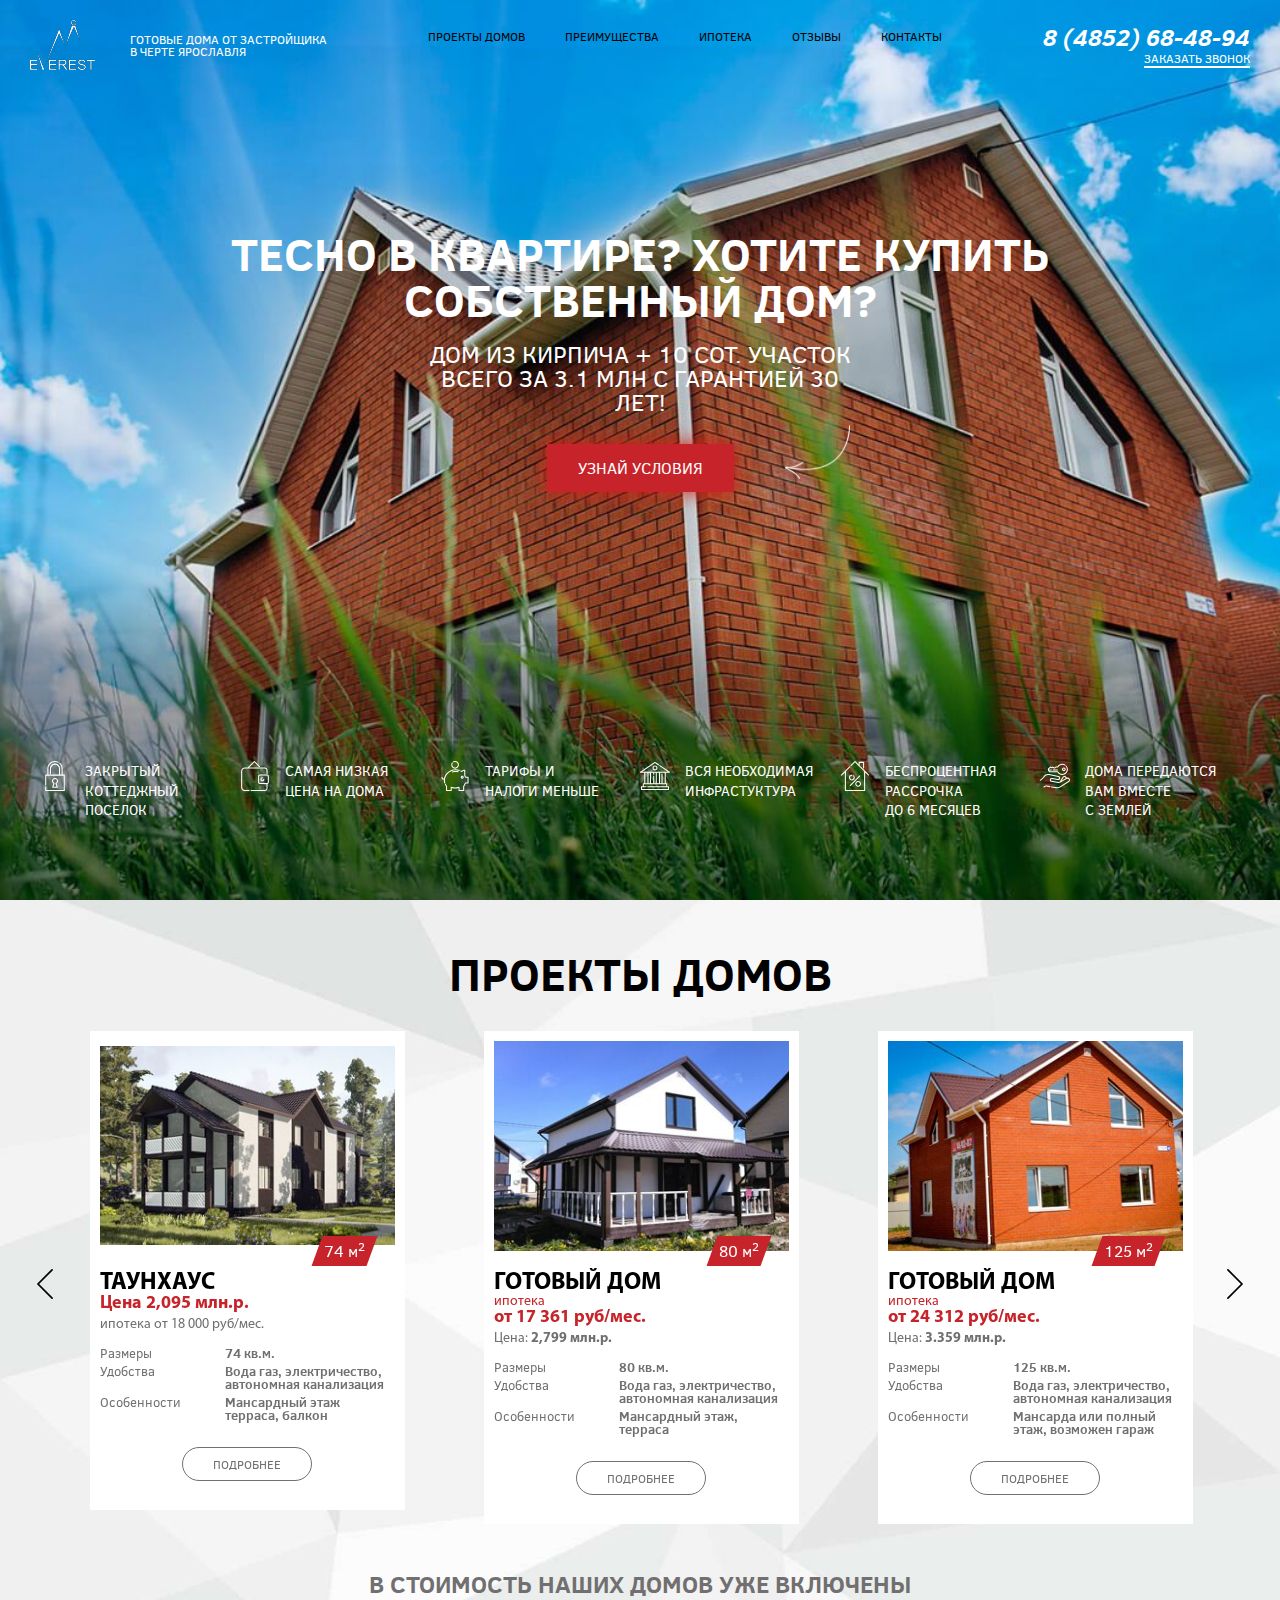
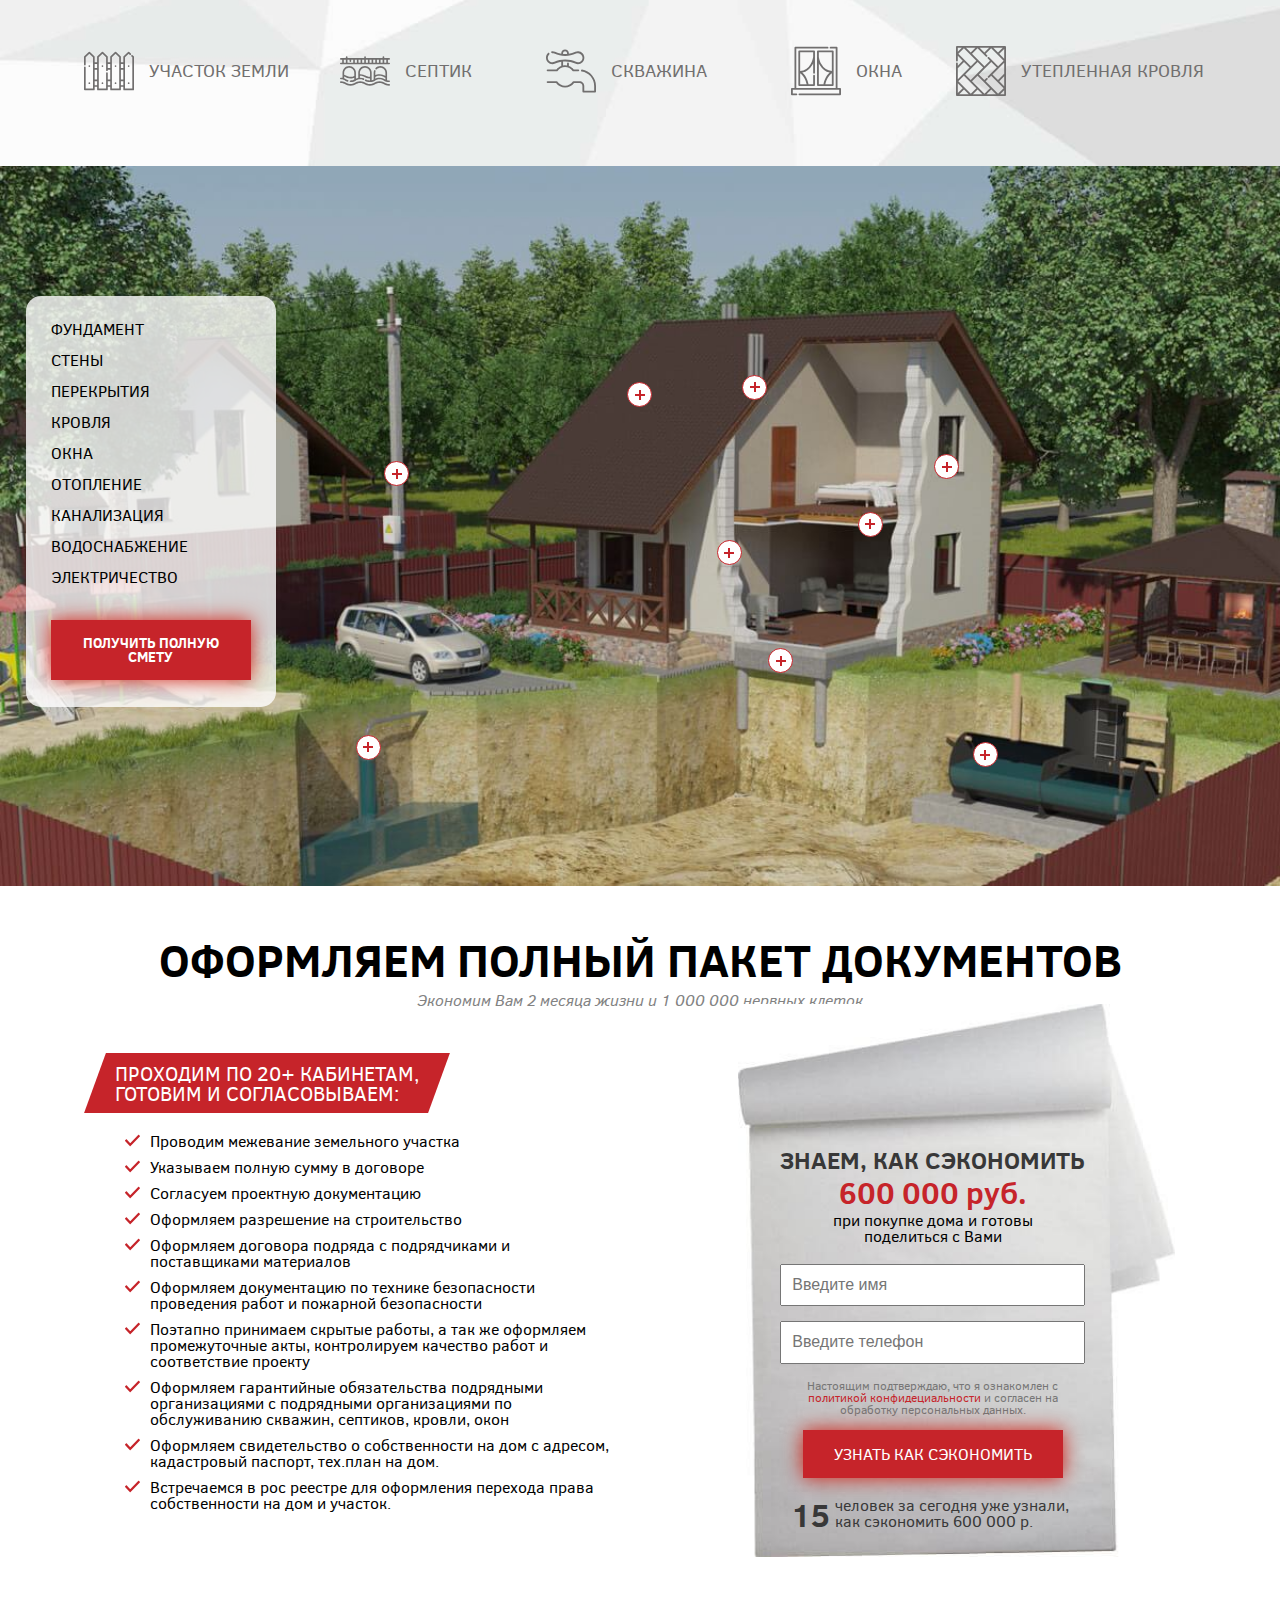
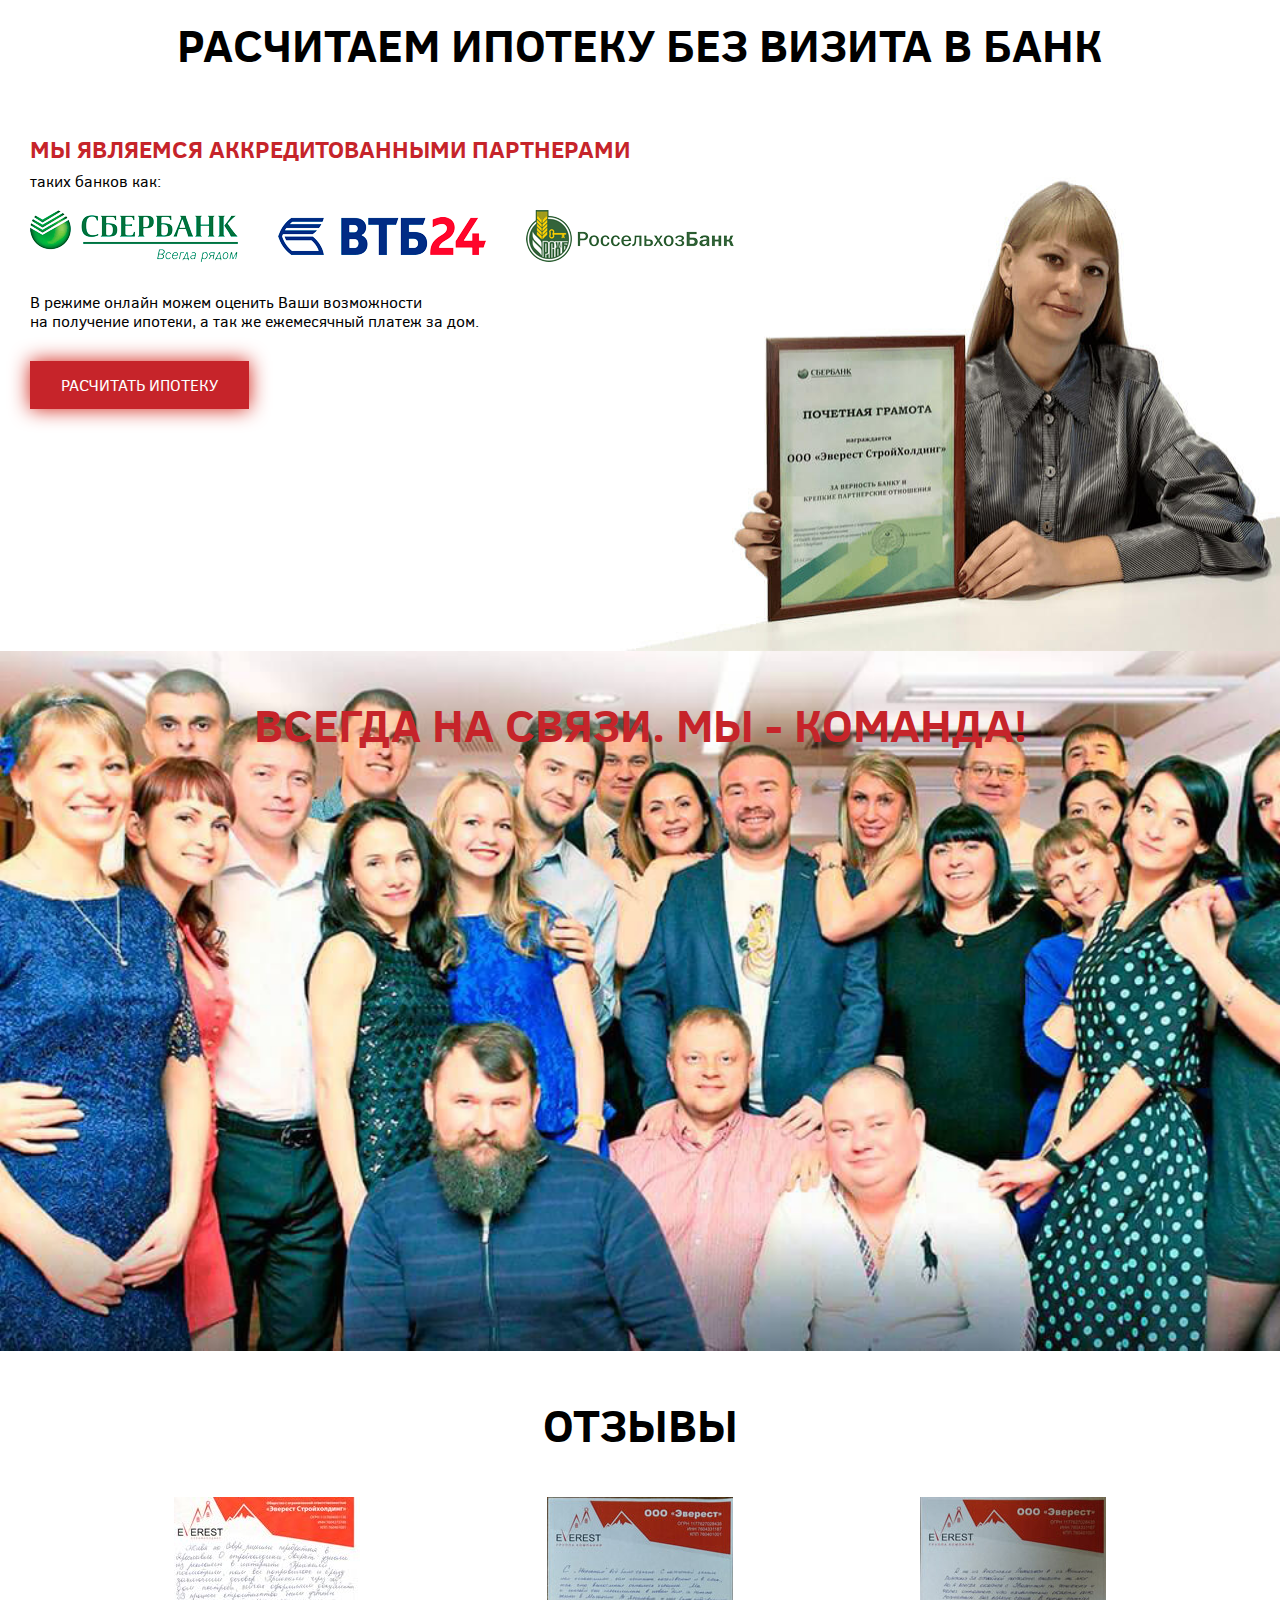
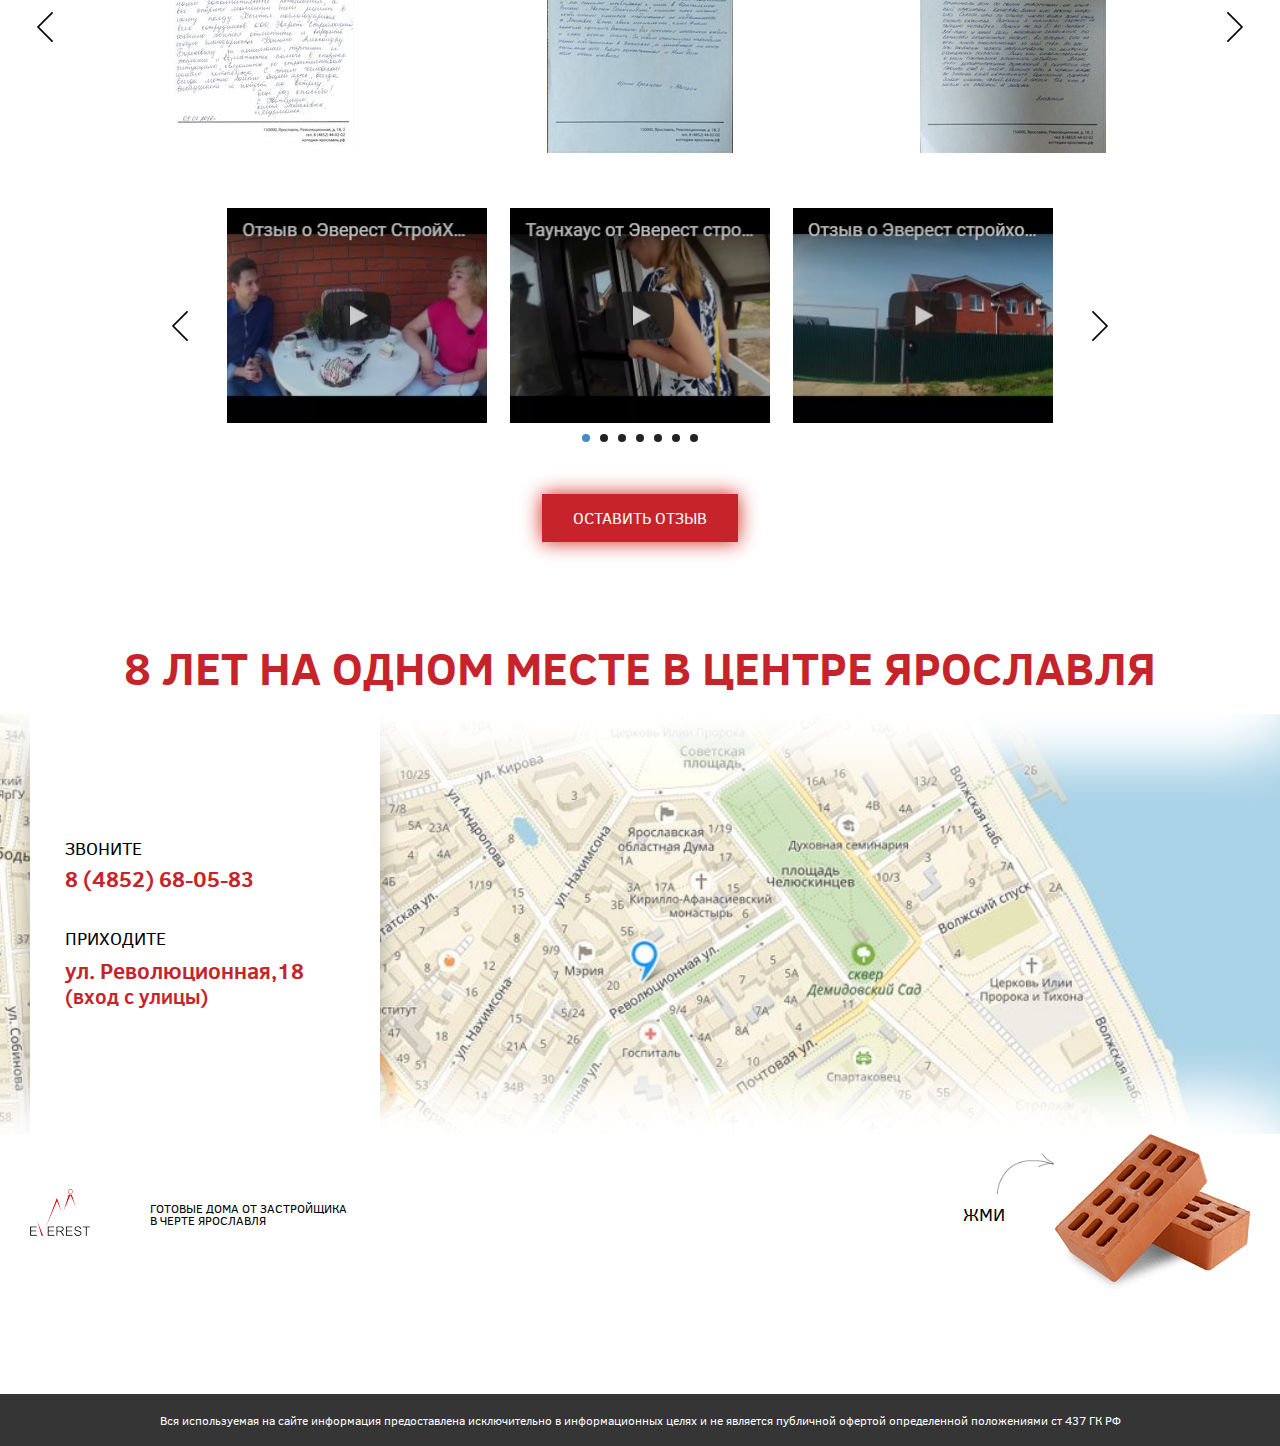
<file: index.html>
﻿<!DOCTYPE html>
<html lang="ru-RU">
  <head>
    <meta charset="utf-8">
    <title>Свой дом это просто - Эверест</title>
    <meta content="" name="author">
    <meta content="Строительство домов в Ярославле" name="description">
    <meta content="Строительство домов" name="keywords">
    <meta content="width=device-width, initial-scale=1" name="viewport">
    <meta content="ie=edge" http-equiv="x-ua-compatible">
    <link rel="shortcut icon" href="favicon.ico" type="image/x-icon">
    <link rel="stylesheet" type="text/css" href="./assets/css/foundation.css">
    <link rel="stylesheet" type="text/css" href="./assets/css/app.v1.css">

    <script type="text/javascript">
      if (window.innerWidth < 560) window.location = 'https://m.townsbuilders.com/';
    </script>
  </head>
  <body>
  	<noscript>
  		<img height="1" width="1" style="display:none" src="https://www.facebook.com/tr?id=688064737954233&ev=PageView&noscript=1"/>
  	</noscript>
  	<noscript><div><img src="https://mc.yandex.ru/watch/25555916" style="position:absolute; left:-9999px;" alt="" /></div></noscript>
  	<noscript><img src="https://vk.com/rtrg?p=VK-RTRG-17690-aBYyF" style="position:fixed; left:-999px;" alt=""/></noscript>
  	<noscript>
  		<div style="position:absolute;left:-10000px;">
			<img src="//top-fwz1.mail.ru/counter?id=2545075;js=na" style="border:0;" height="1" width="1" alt="Рейтинг@Mail.ru" />
		</div>
	</noscript>
    <header class="header">
      <div class="container">
        <div class="header__line">
          <div class="header__brand"><a class="logo-brand" href="#"><img src="./assets/img/logo-brand.png" alt="Эверест-строй" title="Эверест-Строй"></a><span class="logo-descr">Готовые дома от застройщика<br>в черте Ярославля</span></div>
          <nav class="header-nav">
            <ul class="header-nav__list">
              <li class="header-nav__item"><a class="header-nav__link" href="#scroll-project-home">Проекты домов</a></li>
              <li class="header-nav__item"><a class="header-nav__link" href="#scroll-documents">Прeимущества</a></li>
              <li class="header-nav__item"><a class="header-nav__link" href="#scroll-ipoteca">Ипотека</a></li>
              <li class="header-nav__item"><a class="header-nav__link" href="#scroll-opinion">Отзывы</a></li>
              <li class="header-nav__item"><a class="header-nav__link" href="#scroll-contacts">Контакты</a></li>
            </ul>
            <div class="contact-us"><a href="tel:84852684894" class="contact-us__phone phone_alloka">8 (4852) 68-48-94</a><a class="contact-us__popup popup-with-form txt anim-text-flow" href="#popup-form"> Заказать звонок</a></div>
          </nav><a class="nav__trigger no-animation" href="#"><span></span><span></span><span></span></a>
        </div>
      </div>
    </header>
    <section class="hero">
      <picture>
          <source media="(max-width: 560px)" srcset="./assets/img/hero-bg-phone.jpg">
          <img style="position: absolute;width: 0%;visibility:hidden" src="./assets/img/hero-bg.jpg" alt="купить собственный дом">
      </picture>
      <div class="container">
        <div class="hero__center">
          <h1 class="hero__title">Тесно в квартире? Хотите купить собственный дом?</h1>
          <div class="hero__subtitle">Дом из кирпича + 10 сот. участок<br> всего за 3.1 млн с гарантией 30 лет! </div>
          <a class="btn btn__hero popup-with-form" data-href="#mypres" href="#popup-form">Узнай условия</a>
        </div>
        <div class="hero__bottom">
          <ul class="list">
            <li class="list__item tooltip" data-tooltip="Поселок обнесен 3-х метровым забором, на въезде КПП с охраной, установлены камеры видеонаблюдения">
              <svg class="icon icon-lock ">
                <use xlink:href="./assets/img/sprite/sprite.svg#lock"></use>
              </svg>
              <div class="list__item-descr">ЗАКРЫТЫЙ<br>КОТТЕДЖНЫЙ <br>ПОСЕЛОК</div>
            </li>
            <li class="list__item tooltip" data-tooltip="От 2.095.000 за квартиру 74 кв.м в таунхаусе и от 2.754 .000 рублей за собственный дом 80 м&sup2!">
              <svg class="icon icon-deposit ">
                <use xlink:href="./assets/img/sprite/sprite.svg#deposit"></use>
              </svg>
              <div class="list__item-descr">САМАЯ НИЗКАЯ <br>ЦЕНА НА ДОМА</div>
            </li>
            <li class="list__item tooltip" data-tooltip="Вы не платите за: содержание жилья, горячую воду, канализацию, лифт, капремонт. Налог на дом приходит раз в год. Отопление дома газом обходится дешевле, чем отопление в квартире">
              <svg class="icon icon-savings ">
                <use xlink:href="./assets/img/sprite/sprite.svg#savings"></use>
              </svg>
              <div class="list__item-descr">ТАРИФЫ И <br>НАЛОГИ МЕНЬШЕ</div>
            </li>
            <li class="list__item tooltip" data-tooltip="В шаговой доступности: остановка общественного транспорта, супермаркеты, рынок, школы, детские сады, поликлиника, банк, почтовое отделение.">
              <svg class="icon icon-monumental ">
                <use xlink:href="./assets/img/sprite/sprite.svg#monumental"></use>
              </svg>
              <div class="list__item-descr">Вся необходимая <br>инфрастуктура</div>
            </li>
            <li class="list__item tooltip" data-tooltip="Застройщик предоставляет возможность приобрести дом в рассрочку с первоначальным взносом всего 30%">
              <svg class="icon icon-real-estate ">
                <use xlink:href="./assets/img/sprite/sprite.svg#real-estate"></use>
              </svg>
              <div class="list__item-descr">БЕСПРОЦЕНТНАЯ <br>РАССРОЧКА<br> ДО 6 МЕСЯЦЕВ</div>
            </li>
            <li class="list__item tooltip" data-tooltip="Наши юристы оформят полный пакет документов, от получения разрешения на строительство до передачи дома с участком в собственность ">
              <svg class="icon icon-closing ">
                <use xlink:href="./assets/img/sprite/sprite.svg#closing"></use>
              </svg>
              <div class="list__item-descr">ДОМА ПЕРЕДАЮТСЯ <br>ВАМ ВМЕСТЕ <br>С ЗЕМЛЕЙ</div>
            </li>
          </ul>
        </div>
      </div>
    </section>
    <section class="project-home" id="scroll-project-home">
	  <a href="#material" style="visibility:hidden"></a>
      <div class="container">
        <div class="section__heading-wrap">
          <h2 class="section__heading">Проекты домов</h2>
        </div>
        <div class="project-home__slider">
          <div class="slick-slider-js">
            <div class="slide">
              <div class="project-home__item" data-home="0">
                <div class="project-home__img" style="background-image: url(./assets/img/projects/138MT.jpg);">
                  <div class="project-home__square"> <span>74 м</span><sup>2</sup></div>
                </div>
                <div class="project-home__item-content">
                  <div class="project-home__title">таунхаус</div>
                  <div class="project-home__subtitle">Цена 2,095 млн.р.</div>
                  <div class="project-home__ipoteca">ипотека от 18 000 руб/мес.</div>
                  <div class="project-home__params">
                    <div class="project-home__line"><span class="project-home__key">Размеры</span><span class="project-home__value">74 кв.м.</span></div>
                    <div class="project-home__line"><span class="project-home__key">Удобства</span><span class="project-home__value">Вода газ, электричество, автономная канализация</span></div>
                    <div class="project-home__line"><span class="project-home__key">Особенности</span><span class="project-home__value">Мансардный этаж терраса, балкон</span></div>
                  </div>
                  <div class="wrap-center"><a class="btn project-home__btn" href="#" data-home="0">Подробнее</a></div>
                </div>
              </div>
            </div>
            <div class="slide">
              <div class="project-home__item" data-home="1">
                <div class="project-home__img" style="background-image: url(./assets/img/projects/80M.jpg);">
                  <div class="project-home__square"> <span>80 м</span><sup>2</sup></div>
                </div>
                <div class="project-home__item-content">
                  <div class="project-home__title">готовый дом</div>
                  <div class="project-home__subtitle-descr">ипотека </div>
                  <div class="project-home__subtitle">от 17 361 руб/мес.</div>
                  <div class="project-home__ipoteca">Цена:<span class="project-home__coast"> 2,799 млн.р.</span></div>
                  <div class="project-home__params">
                    <div class="project-home__line"><span class="project-home__key">Размеры</span><span class="project-home__value">80 кв.м.</span></div>
                    <div class="project-home__line"><span class="project-home__key">Удобства</span><span class="project-home__value">Вода газ, электричество, автономная канализация</span></div>
                    <div class="project-home__line"><span class="project-home__key">Особенности</span><span class="project-home__value">Мансардный этаж, терраса</span></div>
                  </div>
                  <div class="wrap-center"><a class="btn project-home__btn" href="#" data-home="1">Подробнее</a></div>
                </div>
              </div>
            </div>
            <div class="slide">
              <div class="project-home__item" data-home="2">
                <div class="project-home__img" style="background-image: url(./assets/img/projects/125M.jpg);">
                  <div class="project-home__square"> <span>125 м</span><sup>2</sup></div>
                </div>
                <div class="project-home__item-content">
                  <div class="project-home__title">готовый дом</div>
                  <div class="project-home__subtitle-descr">ипотека </div>
                  <div class="project-home__subtitle">от 24 312  руб/мес.</div>
                  <div class="project-home__ipoteca">Цена:<span class="project-home__coast"> 3.359 млн.р.</span></div>
                  <div class="project-home__params">
                    <div class="project-home__line"><span class="project-home__key">Размеры</span><span class="project-home__value">125 кв.м.</span></div>
                    <div class="project-home__line"><span class="project-home__key">Удобства</span><span class="project-home__value">Вода газ, электричество, автономная канализация</span></div>
                    <div class="project-home__line"><span class="project-home__key">Особенности</span><span class="project-home__value">Мансарда или полный этаж, возможен гараж</span></div>
                  </div>
                  <div class="wrap-center"><a class="btn project-home__btn" href="#" data-home="2">Подробнее</a></div>
                </div>
              </div>
            </div>
            <div class="slide">
              <div class="project-home__item" data-home="3">
                <div class="project-home__img" style="background-image: url(./assets/img/projects/140M.jpg);">
                  <div class="project-home__square"> <span>140 м</span><sup>2</sup></div>
                </div>
                <div class="project-home__item-content">
                  <div class="project-home__title">готовый дом</div>
                  <div class="project-home__subtitle-descr">ипотека </div>
                  <div class="project-home__subtitle">от 23 827 руб/мес.</div>
                  <div class="project-home__ipoteca">Цена:<span class="project-home__coast"> 3.469 млн.р.</span></div>
                  <div class="project-home__params">
                    <div class="project-home__line"><span class="project-home__key">Размеры</span><span class="project-home__value">140 кв.м.</span></div>
                    <div class="project-home__line"><span class="project-home__key">Удобства</span><span class="project-home__value">Вода газ, электричество, автономная канализация</span></div>
                    <div class="project-home__line"><span class="project-home__key">Особенности</span><span class="project-home__value">Мансардный этаж, пристройка с тамбуром и кладовой</span></div>
                  </div>
                  <div class="wrap-center"><a class="btn project-home__btn" href="#" data-home="3">Подробнее</a></div>
                </div>
              </div>
            </div>
            <div class="slide">
              <div class="project-home__item" data-home="4">
                <div class="project-home__img" style="background-image: url(./assets/img/projects/160M.jpg);">
                  <div class="project-home__square"> <span>160 м</span><sup>2</sup></div>
                </div>
                <div class="project-home__item-content">
                  <div class="project-home__title">готовый дом</div>
                  <div class="project-home__subtitle-descr">ипотека </div>
                  <div class="project-home__subtitle">от 25 178 руб/мес.</div>
                  <div class="project-home__ipoteca">Цена:<span class="project-home__coast"> 3,609 млн.р.</span></div>
                  <div class="project-home__params">
                    <div class="project-home__line"><span class="project-home__key">Размеры</span><span class="project-home__value">160 кв.м.</span></div>
                    <div class="project-home__line"><span class="project-home__key">Удобства</span><span class="project-home__value">Вода газ, электричество, автономная канализация</span></div>
                    <div class="project-home__line"><span class="project-home__key">Особенности</span><span class="project-home__value">Мансардный этаж, гараж, балкон</span></div>
                  </div>
                  <div class="wrap-center"><a class="btn project-home__btn" href="#" data-home="4">Подробнее</a></div>
                </div>
              </div>
            </div>
            <div class="slide">
              <div class="project-home__item" data-home="5">
                <div class="project-home__img" style="background-image: url(./assets/img/projects/110M.jpg);">
                  <div class="project-home__square"> <span>110 м</span><sup>2</sup></div>
                </div>
                <div class="project-home__item-content">
                  <div class="project-home__title">готовый дом</div>
                  <div class="project-home__subtitle-descr">ипотека </div>
                  <div class="project-home__subtitle">от 20 256 руб/мес.</div>
                  <div class="project-home__ipoteca">Цена:<span class="project-home__coast"> 3,099 млн.р.</span></div>
                  <div class="project-home__params">
                    <div class="project-home__line"><span class="project-home__key">Размеры</span><span class="project-home__value">110 кв.м.</span></div>
                    <div class="project-home__line"><span class="project-home__key">Удобства</span><span class="project-home__value">Вода газ, электричество, автономная канализация</span></div>
                    <div class="project-home__line"><span class="project-home__key">Особенности</span><span class="project-home__value">Мансардный этаж, балкон</span></div>
                  </div>
                  <div class="wrap-center"><a class="btn project-home__btn" href="#" data-home="5">Подробнее</a></div>
                </div>
              </div>
            </div>
          </div>
          <div class="slider__nav">
            <div class="slider__arrow slider__arrow-prev">
              <svg class="icon icon-prev ">
                <use xlink:href="./assets/img/sprite/sprite.svg#prev"></use>
              </svg>
            </div>
            <div class="slider__arrow slider__arrow-next">
              <svg class="icon icon-next ">
                <use xlink:href="./assets/img/sprite/sprite.svg#next"></use>
              </svg>
            </div>
          </div>
        </div>
        <div class="section__heading-wrap">
          <h3 class="section__subtitle">В СТОИМОСТЬ НАШИХ ДОМОВ УЖЕ ВКЛЮЧЕНЫ</h3>
        </div>
        <div class="project-home__list-icons">
          <ul class="list">
            <li class="list__item tooltip" data-tooltip="Категория земли – ИЖС. У вас будет сельская прописка, тарифы и налоги. А пользоваться будете всеми городскими удобствами – сады, школы, магазины и аптеки в шаговой доступности">
              <svg class="icon icon-land ">
                <use xlink:href="./assets/img/sprite/sprite.svg#land"></use>
              </svg>
              <div class="list__item-descr">Участок земли</div>
            </li>
            <li class="list__item tooltip" data-tooltip="Мы устанавливаем септики ТОПАС-5, которые не требуют очистки. Все удобства, как в квартире!">
              <svg class="icon icon-septic ">
                <use xlink:href="./assets/img/sprite/sprite.svg#septic"></use>
              </svg>
              <div class="list__item-descr">Септик</div>
            </li>
            <li class="list__item tooltip" data-tooltip="Всегда чистая вода из скважины 40-50 метров и никаких отключений!">
              <svg class="icon icon-well ">
                <use xlink:href="./assets/img/sprite/sprite.svg#well"></use>
              </svg>
              <div class="list__item-descr">Скважина </div>
            </li>
            <li class="list__item tooltip" data-tooltip="Вам не придется их менять, как это обычно бывает в новостройках. Мы сразу устанавливаем качественные окна Montblanc с 5-камерным профилем">
              <svg class="icon icon-window ">
                <use xlink:href="./assets/img/sprite/sprite.svg#window"></use>
              </svg>
              <div class="list__item-descr">Окна </div>
            </li>
            <li class="list__item tooltip" data-tooltip="Приобретая дом, даже в черновой отделке, Вы увидите уже теплую и тиху кровлю за счет 20-ти сантиметрового утеплителя.">
              <svg class="icon icon-insulation ">
                <use xlink:href="./assets/img/sprite/sprite.svg#insulation"></use>
              </svg>
              <div class="list__item-descr">Утепленная кровля</div>
            </li>
          </ul>
        </div>
      </div><!-- popup homes start -->
      <div class="popup-home__wrap">
        <div class="popup-home"><a class="popup-close" href="javascript:void(0)"></a>
          <div class="popup-home__left">
            <div class="popup-home__title-line">
              <div class="popup-home__title">Таунхаус</div>
              <div class="popup-home__square"><span>74 м</span><sup>2</sup></div>
            </div>
            <div class="slider-galery">
              <ul id="imageGallery"></ul>
            </div>
          </div>
          <div class="popup-home__right">
            <div class="popup-home__title-line"><span class="popup-home__coast">Цена:</span><span class="popup-home__coat-val">1,99 млн.р.</span></div>
            <div class="popup-home__ipoteca">Ипотека от 18 000 руб/мес.</div>
            <p class="popup-home__descr">Дом выполнен из газобетонных блоков ЭКО и оштукатурен. В завершенном виде будет выглядеть, как на фото. Каждая половина дома имеет площадь по 74 кв.м.</p>
            <div class="popup-home__list-heading">В стоимость дома уже включены:</div>
            <ul class="popup-home__list">
              <li class="popup-home__list-item"><span class="popup-home__item-dot"></span><span class="popup-home__item-text">4 сотки земли в черте города.</span></li>
              <li class="popup-home__list-item"><span class="popup-home__item-dot"></span><span class="popup-home__item-text">электричество - 15 кВт.</span></li>
              <li class="popup-home__list-item"><span class="popup-home__item-dot"></span><span class="popup-home__item-text">водопровод - скважина 50 метров.</span></li>
              <li class="popup-home__list-item"><span class="popup-home__item-dot"></span><span class="popup-home__item-text">канализация - Топас-5.</span></li>
            </ul>
            <p class="popup-home__descr">Дом построен в соответствии с СП 30-102-99 «Планировка и застройка территорий малоэтажного жилищного строительства».</p>
              <div class="wrap-center">
                <a class="btn btn__popup popup-with-form" href="#popup-form-tour" data-href="#mypres">Посмотреть 3D-тур</a>
              </div>
          </div>
        </div>
      </div><!-- popup homes end -->
    </section>
    <section class="plan-home">
      <a href="#stryktyra" style="visibility:hidden"></a>
      <ul class="plane-home__nav">
        <li class="plane-home__item"><a class="plane-home__link" href="#" data-mark="plan-home__mark-foundation">Фундамент</a></li>
        <li class="plane-home__item"><a class="plane-home__link" href="#" data-mark="plan-home__mark-wall">Стены</a></li>
        <li class="plane-home__item"><a class="plane-home__link" href="#" data-mark="plan-home__mark-ceiling">Перекрытия</a></li>
        <li class="plane-home__item"><a class="plane-home__link" href="#" data-mark="plan-home__mark-roof">Кровля</a></li>
        <li class="plane-home__item"><a class="plane-home__link" href="#" data-mark="plan-home__mark-window">Окна</a></li>
        <li class="plane-home__item"><a class="plane-home__link" href="#" data-mark="plan-home__mark-gas">Отопление</a></li>
        <li class="plane-home__item"><a class="plane-home__link" href="#" data-mark="plan-home__mark-wall-2">Канализация</a></li>
        <li class="plane-home__item"><a class="plane-home__link" href="#" data-mark="plan-home__mark-water">Водоснабжение</a></li>
        <li class="plane-home__item"><a class="plane-home__link" href="#" data-mark="plan-home__mark-electricity">Электричество</a></li>
        <li class="plane-home__item plane-home__btn"><a class="popup-with-form btn btn__hero" data-href="#mypres" href="#popup-form-smeta">Получить полную смету</a></li>
      </ul>
      <div class="plan-home__mark plan-home__mark-electricity"><span class="tooltip" data-tooltip="На каждый дом уже подключено 15 Квт энергии"></span><span class="plan-home__mark-trigger" data-project_type="project_map-electricity"></span></div>
      <div class="plan-home__mark plan-home__mark-roof"><span class="tooltip" data-tooltip="Двухскатная по деревянным стропилам с утеплением базальтовой плитой 200мм, уже с подшитыми свесами и водосточной системой."></span><span class="plan-home__mark-trigger" data-project_type="project_map-roof"></span></div>
      <div class="plan-home__mark plan-home__mark-water"><span class="tooltip" data-tooltip="Собственная скважна глубиной от 50 м"></span><span class="plan-home__mark-trigger" data-project_type="project_map-water"></span></div>
      <div class="plan-home__mark plan-home__mark-wall"><span class="tooltip" data-tooltip="Газосиликатные блоки толщиной 375 мм в облицовке декоративной штукатуркой или немецким кирпичом Braer"></span><span class="plan-home__mark-trigger" data-project_type="project_map-wall"></span></div>
      <div class="plan-home__mark plan-home__mark-wall-2"><span class="tooltip" data-tooltip="Автономная канализация ТОПАС-5 расщепляет отходы. В результате остается ил и техническая вода для вторичного использования (полив, мытье машины)"></span><span class="plan-home__mark-trigger" data-project_type="project_map-wall-2"></span></div>
      <div class="plan-home__mark plan-home__mark-gas"><span class="tooltip" data-tooltip="Электрокотёл марки «Протерм» - самое надежное и качественное оборудование, не имеющее аналогов. Регулировать уровень тепла в доме можно даже с мобильного телефона через приложение «Мой дом»."></span><span class="plan-home__mark-trigger" data-project_type="project_map-gas"></span></div>
      <div class="plan-home__mark plan-home__mark-window"><span class="tooltip" data-tooltip="Montblanс Nord 70 мм с 5-камерным стеклопакетом"></span><span class="plan-home__mark-trigger" data-project_type="project_map-window"></span></div>
      <div class="plan-home__mark plan-home__mark-foundation"><span class="tooltip" data-tooltip="Бетонные буронабивные сваи на 2,6 метра с ленточным ростверком"></span><span class="plan-home__mark-trigger" data-project_type="project_map-foundation"></span></div>
      <div class="plan-home__mark plan-home__mark-ceiling"><span class="tooltip" data-tooltip="Деревянная балка 150*200 мм или ж/б перекрытия (выбор клиента)"></span><span class="plan-home__mark-trigger" data-project_type="project_map-ceiling"></span></div><img class="plan-home__img" src="./assets/img/plan-home-bg.jpg" alt="план-схема">
    </section>
    <section class="documents" id="scroll-documents">
      <div class="container">
        <div class="section__heading-wrap">
          <h2 class="section__heading">Оформляем полный пакет документов</h2>
          <p class="section__sub-heading">Экономим Вам 2 месяца жизни и 1 000 000 нервных клеток</p>
        </div>
        <div class="documents__content">
          <div class="documents__left">
            <div class="documents__heading bg-shape"><span>ПРОХОДИМ ПО 20+ КАБИНЕТАМ,<br>ГОТОВИМ И СОГЛАСовываем:</span></div>
            <div class="documents__check">
              <div class="documents__check-line">
                <svg class="icon icon-checked ">
                  <use xlink:href="./assets/img/sprite/sprite.svg#checked"></use>
                </svg><span>Проводим межевание земельного участка</span>
              </div>
              <div class="documents__check-line">
                <svg class="icon icon-checked ">
                  <use xlink:href="./assets/img/sprite/sprite.svg#checked"></use>
                </svg><span>Указываем полную сумму в договоре</span>
              </div>
              <div class="documents__check-line">
                <svg class="icon icon-checked ">
                  <use xlink:href="./assets/img/sprite/sprite.svg#checked"></use>
                </svg><span>Согласуем проектную документацию</span>
              </div>
              <div class="documents__check-line">
                <svg class="icon icon-checked ">
                  <use xlink:href="./assets/img/sprite/sprite.svg#checked"></use>
                </svg><span>Оформляем разрешение на строительство</span>
              </div>
              <div class="documents__check-line">
                <svg class="icon icon-checked ">
                  <use xlink:href="./assets/img/sprite/sprite.svg#checked"></use>
                </svg><span>Оформляем договора подряда с подрядчиками и поставщиками материалов</span>
              </div>
              <div class="documents__check-line">
                <svg class="icon icon-checked ">
                  <use xlink:href="./assets/img/sprite/sprite.svg#checked"></use>
                </svg><span>Оформляем документацию по технике безопасности проведения работ и пожарной безопасности</span>
              </div>
              <div class="documents__check-line">
                <svg class="icon icon-checked ">
                  <use xlink:href="./assets/img/sprite/sprite.svg#checked"></use>
                </svg><span>Поэтапно принимаем скрытые работы, а так же оформляем промежуточные акты, контролируем качество работ и соответствие проекту</span>
              </div>
              <div class="documents__check-line">
                <svg class="icon icon-checked ">
                  <use xlink:href="./assets/img/sprite/sprite.svg#checked"></use>
                </svg><span>Оформляем гарантийные обязательства подрядными организациями с подрядными организациями по обслуживанию скважин, септиков, кровли, окон</span>
              </div>
              <div class="documents__check-line">
                <svg class="icon icon-checked ">
                  <use xlink:href="./assets/img/sprite/sprite.svg#checked"></use>
                </svg><span>Оформляем свидетельство о собственности на дом с адресом, кадастровый паспорт, тех.план на дом.</span>
              </div>
              <div class="documents__check-line">
                <svg class="icon icon-checked ">
                  <use xlink:href="./assets/img/sprite/sprite.svg#checked"></use>
                </svg><span>Встречаемся в рос реестре для оформления перехода права собственности на дом и участок.</span>
              </div>
            </div>
          </div>
          <div class="documents__right">
            <div class="documents__right__content">
              <div class="documents__right-title">Знаем, как сэкономить<span>600 000 руб.</span></div>
              <div class="documents__right-subtitle">при покупке дома и готовы поделиться с Вами</div>
              <form class="form documents__form form-send alloka-catch-form" method="POST" action="" data-tag="как сэкономить">
                <div class="input__wrap">
                  <input class="alloka-name" type="text" name="name" placeholder="Введите имя">
                </div>
                <div class="input__wrap">
                  <input class="alloka-catch-form-input-phone" type="tel" name="phone" placeholder="Введите телефон">
                </div>
                <p class="form__descr form__descr--small">Настоящим подтверждаю, что я ознакомлен с <a class="politic" href="./politic.html">политикой конфидециальности </a>и согласен на обработку персональных данных.</p>
                <div class="wrap-center"><a class="form-submit btn btn__hero" href="#" data-href="#mypres">Узнать как сэкономить</a></div>
              </form>
              <div class="documents__to-know"><span class="documents__to-know-number">15</span><span class="documents__to-know-descr">человек за сегодня уже узнали, как сэкономить 600 000 р.</span></div>
            </div>
          </div>
        </div>
      </div>
    </section>
    <section class="ipoteca" id="scroll-ipoteca">
      <a href="#rassrochka" style="visibility:hidden"></a>
      <div class="container">
        <div class="section__heading-wrap">
          <h2 class="section__heading">РАСЧИТАЕМ ИПОТЕКУ БЕЗ ВИЗИТА В БАНК</h2>
        </div>
        <h3 class="section__subtitle section__text--red">Мы являемся аккредитованными партнерами</h3>
        <p> таких банков как:</p>
        <div class="ipoteca__bank-partners">
          <ul class="bank-partners">
            <li class="bank-partners__item" title="Сбербанк"></li>
            <li class="bank-partners__item" title="ВТБ"></li>
            <li class="bank-partners__item" title="РоссельхозБанк"></li>
          </ul>
        </div>
        <p class="ipoteca__descr">В режиме онлайн можем оценить Ваши возможности<br>на получение ипотеки, а так же ежемесячный платеж за дом.</p><a class="btn btn__hero popup-with-form" data-href="#mypres" href="#popup-form-ipoteca">расчитать ипотеку</a>
      </div>
    </section>
    <section class="command">
      <div class="container">
        <div class="section__heading-wrap">
          <h2 class="section__heading section__text--red">ВСЕГДА НА СВЯЗИ. МЫ - КОМАНДА!</h2>
        </div>
      </div>
    </section>
    <section class="opinion" id="scroll-opinion">
      <a href="#otziv" style="visibility:hidden"></a>
      <div class="container">
        <div class="section__heading-wrap">
          <h2 class="section__heading">Отзывы</h2>
        </div>
        <div class="opinion__slider">
          <div class="slider-nav">
            <div class="slider-nav__prev">
              <svg class="icon icon-prev ">
                <use xlink:href="./assets/img/sprite/sprite.svg#prev"></use>
              </svg>
            </div>
            <div class="slider-nav__next">
              <svg class="icon icon-next ">
                <use xlink:href="./assets/img/sprite/sprite.svg#next"></use>
              </svg>
            </div>
          </div>
          <div class="lightslider-js">
            <ul id="opinionGalery">
              <li data-thumb="" data-src="./assets/img/opinions/opinion-1-big.jpg"><img src="./assets/img/opinions/opinion-1-small.jpg"></li>
              <li data-thumb="" data-src="./assets/img/opinions/opinion-2-big.jpg"><img src="./assets/img/opinions/opinion-2-small.jpg"></li>
              <li data-thumb="" data-src="./assets/img/opinions/opinion-3-big.jpg"><img src="./assets/img/opinions/opinion-3-small.jpg"></li>
            </ul>
          </div>
        </div>
        <div class="opinion__slider-video">
          <div class="slider-nav">
            <div class="slider-nav__prev">
              <svg class="icon icon-prev ">
                <use xlink:href="./assets/img/sprite/sprite.svg#prev"></use>
              </svg>
            </div>
            <div class="slider-nav__next">
              <svg class="icon icon-next ">
                <use xlink:href="./assets/img/sprite/sprite.svg#next"></use>
              </svg>
            </div>
          </div>
          <div class="lightslider-js">
            <ul id="opinionVideo">
              <li>
                <div class="opinion-video__wrap opinion-video__wrap-1">
                  <div class="opinion-video__preview active"></div>
                  <iframe class="opinion-video" width="260" height="215" data-src="https://www.youtube.com/embed/ungG3s6gNXU?autoplay=1&amp;enablejsapi=1&amp;version=3&amp;playerapiid=ytplayer" src="" frameborder="0" gesture="media" allow="encrypted-media" allowfullscreen allowscriptaccess="always"></iframe>
                </div>
              </li>
              <li>
                <div class="opinion-video__wrap opinion-video__wrap-2">
                  <div class="opinion-video__preview active"></div>
                  <iframe class="opinion-video" width="260" height="215" data-src="https://www.youtube.com/embed/uUzYizUrcKI?autoplay=1&amp;enablejsapi=1&amp;version=3&amp;playerapiid=ytplayer" src="" frameborder="0" gesture="media" allow="encrypted-media" allowfullscreen allowscriptaccess="always"></iframe>
                </div>
              </li>
              <li>
                <div class="opinion-video__wrap opinion-video__wrap-3">
                  <div class="opinion-video__preview active"></div>
                  <iframe class="opinion-video" width="260" height="215" data-src="https://www.youtube.com/embed/rRWI8QdILQo?autoplay=1&amp;enablejsapi=1&amp;version=3&amp;playerapiid=ytplayer" src="" frameborder="0" gesture="media" allow="encrypted-media" allowfullscreen allowscriptaccess="always"></iframe>
                </div>
              </li>
              <li>
                <div class="opinion-video__wrap opinion-video__wrap-4">
                  <div class="opinion-video__preview active"></div>
                  <iframe class="opinion-video" width="260" height="215" data-src="https://www.youtube.com/embed/PFSzs_deP-M?autoplay=1&amp;enablejsapi=1&amp;version=3&amp;playerapiid=ytplayer" src="" frameborder="0" gesture="media" allow="encrypted-media" allowfullscreen allowscriptaccess="always"></iframe>
                </div>
              </li>
              <li>
                <div class="opinion-video__wrap opinion-video__wrap-5">
                  <div class="opinion-video__preview active"></div>
                  <iframe class="opinion-video" width="260" height="215" data-src="https://www.youtube.com/embed/OrJXQZ_3BOI?autoplay=1&amp;enablejsapi=1&amp;version=3&amp;playerapiid=ytplayer" src="" frameborder="0" gesture="media" allow="encrypted-media" allowfullscreen allowscriptaccess="always"></iframe>
                </div>
              </li>
              <li>
                <div class="opinion-video__wrap opinion-video__wrap-6">
                  <div class="opinion-video__preview active"></div>
                  <iframe class="opinion-video" width="260" height="215" data-src="https://www.youtube.com/embed/7v4Hq0a-XrI?autoplay=1&amp;enablejsapi=1&amp;version=3&amp;playerapiid=ytplayer" src="" frameborder="0" gesture="media" allow="encrypted-media" allowfullscreen allowscriptaccess="always"></iframe>
                </div>
              </li>
              <li>
                <div class="opinion-video__wrap opinion-video__wrap-7">
                  <div class="opinion-video__preview active"></div>
                  <iframe class="opinion-video" width="260" height="215" data-src="https://www.youtube.com/embed/fM7Y8TmEGHY?autoplay=1&amp;enablejsapi=1&amp;version=3&amp;playerapiid=ytplayer" src="" frameborder="0" gesture="media" allow="encrypted-media" allowfullscreen allowscriptaccess="always">                   </iframe>
                </div>
              </li>
            </ul>
          </div>
        </div>
        <div class="wrap-center"><a class="btn btn__hero popup-with-form" data-href="#mypres" href="#popup-form-opinion">оставить отзыв</a></div>
      </div>
    </section>
    <section class="contacts" id="scroll-contacts">
      <div class="contacts__line contacts__line--top">
        <div class="container">
          <div class="section__heading-wrap">
            <h2 class="section__heading section__text--red">8 ЛЕТ НА ОДНОМ МЕСТЕ В ЦЕНТРЕ ЯРОСЛАВЛЯ</h2>
          </div>
        </div>
      </div>
      <div id="map">
        <div class="mapYa__preview" data-map="кликни для загрузки интерактивной карты" style="position:absolute;z-index:9;top:0;left:0;right:0;bottom:0;background: url('./assets/img/map-preview.jpg') no-repeat center/cover;background-clip:content-box;cursor:pointer;overflow:hidden"></div>
        <div class="contacts__aside-wrap">
          <div class="container">
            <div class="contacts__aside-nav">
              <div class="aside-nav__pos">
                <div class="aside-nav__line"><span class="contacts__title">звоните</span><a class="contacts__phone" href="tel:84852680583">8 (4852) 68-05-83</a></div>
                <div class="aside-nav__line"><span class="contacts__title">приходите</span><span class="contacts__addres">ул. Революционная,18<span>(вход с улицы)</span></span></div>
              </div>
            </div>
          </div>
        </div>
      </div>
      <div class="contacts__line contacts__line--bottom">
        <div class="container">
          <div class="contacts__line">
            <div class="contacts__brand"><a class="logo-brand" href="#"><img src="./assets/img/logo-brand-b.png" alt="Эверест-Строй" title="Эверест-Строй"></a><span class="logo-descr">Готовые дома от застройщика<br>в черте Ярославля</span></div>
            <div class="contacts__bricks"><span class="bricks__text">жми</span><a class="bricks popup-with-form" href="#popup-form"> </a></div>
          </div>
        </div>
      </div>
    </section>
    <section style="position: relative;z-index: 1">
      <script type="text/javascript" src="https://app.getresponse.com/view_webform_v2.js?u=Bz7WS&webforms_id=ZzsH"></script>  
    </section>
    <form class="white-popup-block mfp-hide form form-send alloka-catch-form" id="popup-form" method="POST" action="" data-tag="обычная заявка">
      <div class="section__subtitle section__text--red">Получи консультацию по условиям</div>
      <p class="form__descr">Перезвоним, расскажем подробности о программе</p>
      <div class="form__wrap">
        <div class="input__wrap">
          <input id="name" name="name" class="alloka-name" type="text" placeholder="Введите имя" required>
        </div>
        <div class="input__wrap">
          <input id="phone" name="phone" class="alloka-catch-form-input-phone" type="tel" placeholder="Введите телефон" required>
        </div>
        <div class="input__wrap-btn"><a class="form-submit btn btn__hero" href="#">узнать условия</a></div>
      </div>
      <p class="form__descr form__descr--small">Настоящим подтверждаю, что я ознакомлен с <a class="politic" href="./politic.html">политикой конфидециальности </a>и согласен на обработку персональных данных.</p>
    </form>
    <form class="white-popup-block mfp-hide form form-send alloka-catch-form" id="popup-form-smeta" method="POST" action="" data-tag="Получить смету">
      <div class="section__subtitle section__text--red">Получиту подробный сметный расчет стоимости строительства дома</div>
      <p class="form__descr">Наш специалист свяжется с Вами в ближайшее время</p>
      <div class="form__wrap">
        <div class="input__wrap">
          <input id="name" name="name" class="alloka-name" type="text" placeholder="Введите имя" required>
        </div>
        <div class="input__wrap">
          <input id="phone" name="phone" class="alloka-catch-form-input-phone" type="tel" placeholder="Введите телефон" required>
        </div>
        <div class="input__wrap-btn"><a class="form-submit btn btn__hero" href="#">получить</a></div>
      </div>
      <p class="form__descr form__descr--small">Настоящим подтверждаю, что я ознакомлен с <a class="politic" href="./politic.html">политикой конфидециальности </a>и согласен на обработку персональных данных.</p>
    </form>
    <form class="white-popup-block mfp-hide form form-send alloka-catch-form" id="popup-form-opinion" method="POST" action="" data-tag="отзыв">
      <div class="section__subtitle section__text--red">Оставьте отзыв</div>
      <div class="form__wrap">
        <div class="input__wrap">
          <input id="name" name="name" class="alloka-name" type="text" placeholder="Введите имя" required>
        </div>
        <div class="input__wrap">
          <input id="phone" name="phone" class="alloka-catch-form-input-phone" type="tel" placeholder="Введите телефон" required>
        </div>
        <div class="input__wrap">
          <input id="email" name="email" class="alloka-email" type="mail" placeholder="Введите email" required>
        </div>
        <div class="input__wrap">
          <textarea id="message" name="message" class="alloka-message" type="text" placeholder="Введите сообщение" required></textarea>
        </div>
        <div class="input__wrap-btn"><a class="form-submit btn btn__hero" href="#">оставить</a></div>
      </div>
      <p class="form__descr form__descr--small">Настоящим подтверждаю, что я ознакомлен с <a class="politic" href="./politic.html">политикой конфидециальности </a>и согласен на обработку персональных данных.</p>
    </form>
    <form class="white-popup-block mfp-hide form form-send alloka-catch-form" id="popup-form-ipoteca" method="POST" action="" data-tag="ипотека">
      <div class="section__subtitle section__text--red">Заполни заявку на расчет ипотеки</div>
      <p class="form__descr">Наш специалист свяжется с Вами в ближайшее время</p>
      <div class="form__wrap">
        <div class="input__wrap">
          <input id="name" name="name" class="alloka-name" type="text" placeholder="Введите имя" required>
        </div>
        <div class="input__wrap">
          <input id="phone" name="phone" class="alloka-catch-form-input-phone" type="tel" placeholder="Введите телефон" required>
        </div>
        <div class="input__wrap-btn"><a class="form-submit btn btn__hero" href="#">отправить</a></div>
      </div>
      <p class="form__descr form__descr--small">Настоящим подтверждаю, что я ознакомлен с <a class="politic" href="./politic.html">политикой конфидециальности </a>и согласен на обработку персональных данных.</p>
    </form>
    <form class="white-popup-block mfp-hide form form-send alloka-catch-form" id="popup-form-tour" method="POST" action="" data-tag="3д-тур">
      <div class="section__subtitle section__text--red">Заполни заявку на 3D-ТУР</div>
      <p class="form__descr">Наш специалист свяжется с Вами в ближайшее время</p>
      <div class="form__wrap">
        <div class="input__wrap">
          <input id="name" name="name" class="alloka-name" type="text" placeholder="Введите имя" required>
        </div>
        <div class="input__wrap">
          <input id="phone" name="phone" class="alloka-catch-form-input-phone" type="tel" placeholder="Введите телефон" required>
        </div>
        <div class="input__wrap-btn"><a class="form-submit btn btn__hero" href="#">отправить</a></div>
      </div>
      <p class="form__descr form__descr--small">Настоящим подтверждаю, что я ознакомлен с <a class="politic" href="./politic.html">политикой конфидециальности </a>и согласен на обработку персональных данных.</p>
    </form>
    <footer class="footer">
      <p>
         Вся используемая на сайте информация предоставлена исключительно в информационных целях и не является публичной офертой определенной положениями ст 437 ГК РФ</p>
    </footer>
    <script src="https://ajax.googleapis.com/ajax/libs/jquery/3.1.0/jquery.min.js"></script>
    <script src="./assets/js/foundation.js"></script>
    <script src="./assets/js/homes.js"></script>
    <script src="./assets/js/app.js"></script>
    <script src="./assets/js/amo.js"></script>
  </body>
</html>
</file>
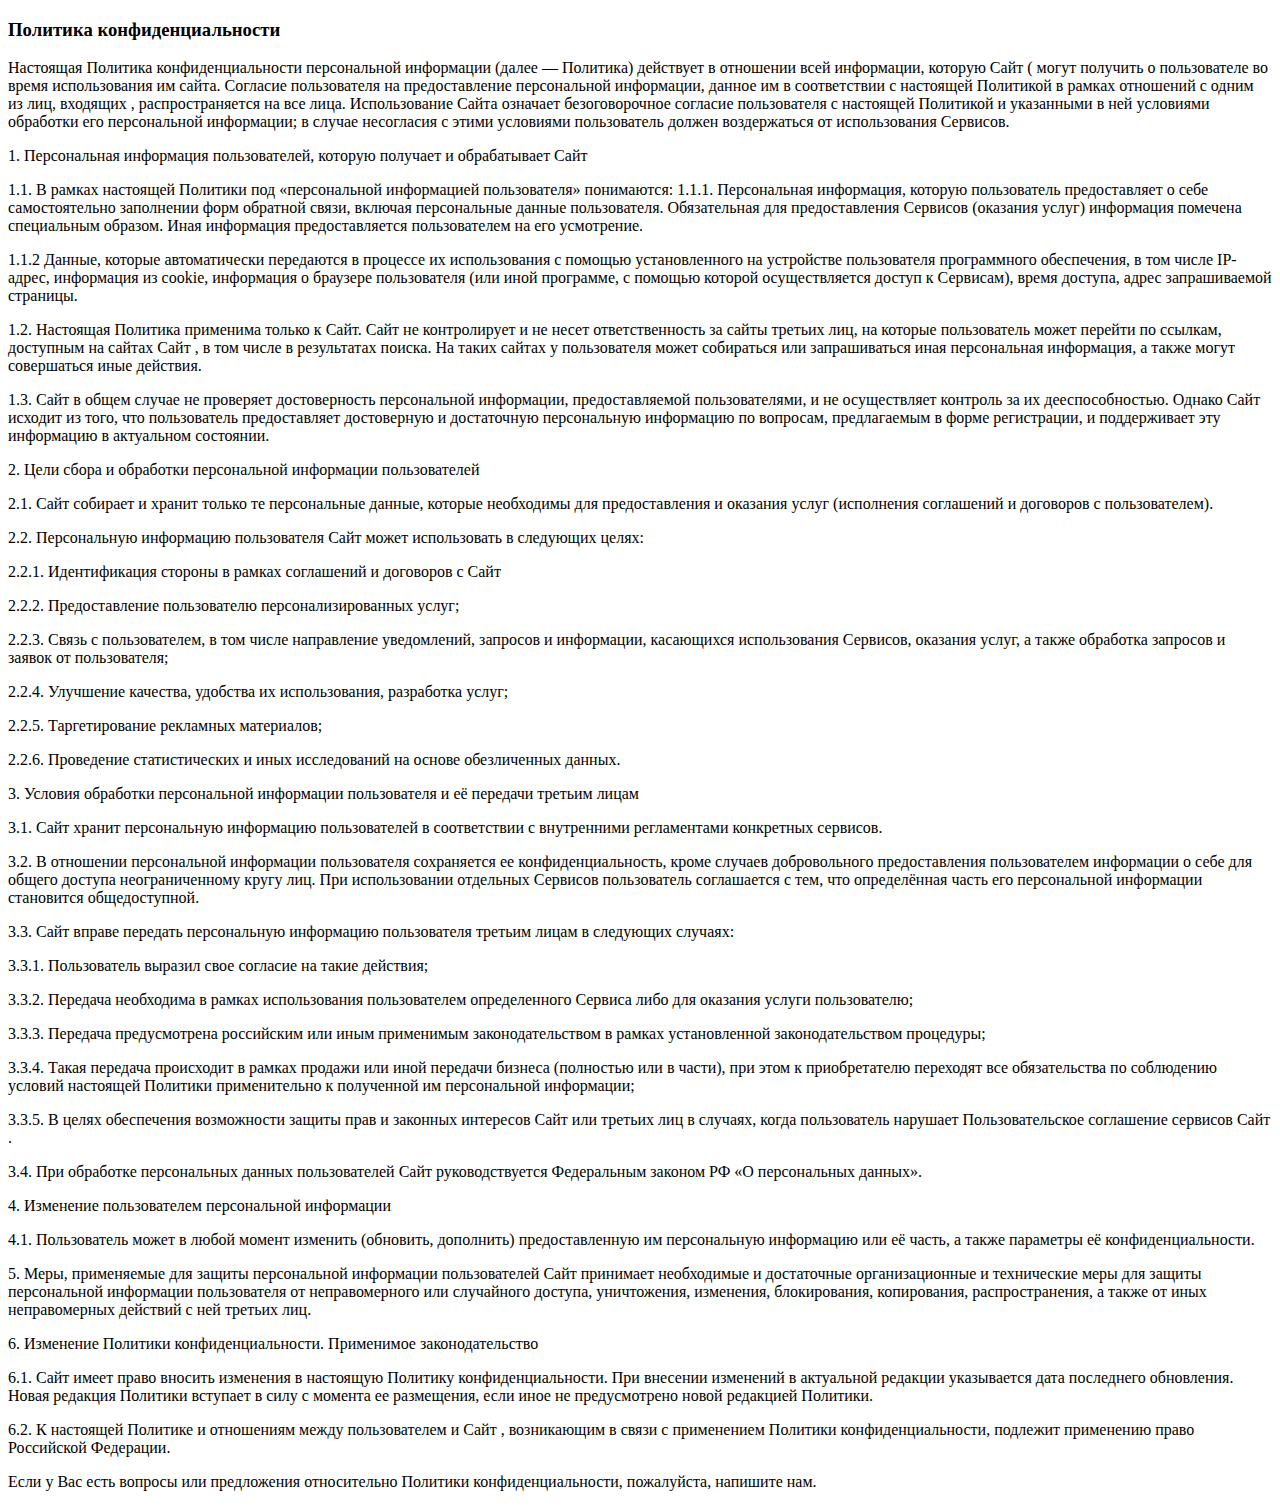
<file: politic.html>
<!DOCTYPE html>
<html lang="en">
<head>
    <meta charset="UTF-8">
    <meta name="viewport" content="width=device-width, initial-scale=1.0">
    <meta http-equiv="X-UA-Compatible" content="ie=edge">
    <title>Politic</title>
</head>
<body>
    <h3>Политика конфиденциальности</h3>
    <p>Настоящая Политика конфиденциальности персональной информации (далее — Политика) действует в отношении всей информации, которую Сайт ( могут получить о пользователе во время использования им сайта. Согласие пользователя на предоставление персональной информации, данное им в соответствии с настоящей Политикой в рамках отношений с одним из лиц, входящих , распространяется на все лица. Использование Сайта означает безоговорочное согласие пользователя с настоящей Политикой и указанными в ней условиями обработки его персональной информации; в случае несогласия с этими условиями пользователь должен воздержаться от использования Сервисов. </p>
    <p>1. Персональная информация пользователей, которую получает и обрабатывает Сайт </p>
    <p>1.1. В рамках настоящей Политики под «персональной информацией пользователя» понимаются: 1.1.1. Персональная информация, которую пользователь предоставляет о себе самостоятельно заполнении форм обратной связи, включая персональные данные пользователя. Обязательная для предоставления Сервисов (оказания услуг) информация помечена специальным образом. Иная информация предоставляется пользователем на его усмотрение. </p>
    <p>1.1.2 Данные, которые автоматически передаются в процессе их использования с помощью установленного на устройстве пользователя программного обеспечения, в том числе IP-адрес, информация из cookie, информация о браузере пользователя (или иной программе, с помощью которой осуществляется доступ к Сервисам), время доступа, адрес запрашиваемой страницы.</p> 
    <p>1.2. Настоящая Политика применима только к Сайт. Сайт не контролирует и не несет ответственность за сайты третьих лиц, на которые пользователь может перейти по ссылкам, доступным на сайтах Сайт , в том числе в результатах поиска. На таких сайтах у пользователя может собираться или запрашиваться иная персональная информация, а также могут совершаться иные действия. </p>
    <p>1.3. Сайт в общем случае не проверяет достоверность персональной информации, предоставляемой пользователями, и не осуществляет контроль за их дееспособностью. Однако Сайт исходит из того, что пользователь предоставляет достоверную и достаточную персональную информацию по вопросам, предлагаемым в форме регистрации, и поддерживает эту информацию в актуальном состоянии. </p>
    <p>2. Цели сбора и обработки персональной информации пользователей </p>
    <p>2.1. Сайт собирает и хранит только те персональные данные, которые необходимы для предоставления и оказания услуг (исполнения соглашений и договоров с пользователем). </p>
    <p>2.2. Персональную информацию пользователя Сайт может использовать в следующих целях: </p>
    <p>2.2.1. Идентификация стороны в рамках соглашений и договоров с Сайт </p>
    <p>2.2.2. Предоставление пользователю персонализированных услуг; </p>
    <p>2.2.3. Связь с пользователем, в том числе направление уведомлений, запросов и информации, касающихся использования Сервисов, оказания услуг, а также обработка запросов и заявок от пользователя; </p>
    <p>2.2.4. Улучшение качества, удобства их использования, разработка услуг;</p>
    <p>2.2.5. Таргетирование рекламных материалов; </p>
    <p>2.2.6. Проведение статистических и иных исследований на основе обезличенных данных. </p>
    <p>3. Условия обработки персональной информации пользователя и её передачи третьим лицам </p>
    <p>3.1. Сайт хранит персональную информацию пользователей в соответствии с внутренними регламентами конкретных сервисов. </p>
    <p>3.2. В отношении персональной информации пользователя сохраняется ее конфиденциальность, кроме случаев добровольного предоставления пользователем информации о себе для общего доступа неограниченному кругу лиц. При использовании отдельных Сервисов пользователь соглашается с тем, что определённая часть его персональной информации становится общедоступной. </p>
    <p>3.3. Сайт вправе передать персональную информацию пользователя третьим лицам в следующих случаях: 
    <p>3.3.1. Пользователь выразил свое согласие на такие действия; </p>
    <p>3.3.2. Передача необходима в рамках использования пользователем определенного Сервиса либо для оказания услуги пользователю; </p>
    <p>3.3.3. Передача предусмотрена российским или иным применимым законодательством в рамках установленной законодательством процедуры; </p>
    <p>3.3.4. Такая передача происходит в рамках продажи или иной передачи бизнеса (полностью или в части), при этом к приобретателю переходят все обязательства по соблюдению условий настоящей Политики применительно к полученной им персональной информации; </p>
    <p>3.3.5. В целях обеспечения возможности защиты прав и законных интересов Сайт или третьих лиц в случаях, когда пользователь нарушает Пользовательское соглашение сервисов Сайт . </p>
    <p>3.4. При обработке персональных данных пользователей Сайт руководствуется Федеральным законом РФ «О персональных данных». </p>
    <p>4. Изменение пользователем персональной информации </p>
    <p>4.1. Пользователь может в любой момент изменить (обновить, дополнить) предоставленную им персональную информацию или её часть, а также параметры её конфиденциальности. </p>
    <p>5. Меры, применяемые для защиты персональной информации пользователей Сайт принимает необходимые и достаточные организационные и технические меры для защиты персональной информации пользователя от неправомерного или случайного доступа, уничтожения, изменения, блокирования, копирования, распространения, а также от иных неправомерных действий с ней третьих лиц. </p>
    <p>6. Изменение Политики конфиденциальности. Применимое законодательство </p>
    <p>6.1. Сайт имеет право вносить изменения в настоящую Политику конфиденциальности. При внесении изменений в актуальной редакции указывается дата последнего обновления. Новая редакция Политики вступает в силу с момента ее размещения, если иное не предусмотрено новой редакцией Политики.</p>
    <p>6.2. К настоящей Политике и отношениям между пользователем и Сайт , возникающим в связи с применением Политики конфиденциальности, подлежит применению право Российской Федерации. </p>
    
    <p>Если у Вас есть вопросы или предложения относительно Политики конфиденциальности, пожалуйста, напишите нам.</p> 
</body>
</html>
</file>
<file: assets/css/app.v1.css>
@font-face{font-family:"fontAwesome";src:url(../fonts/fontAwesome/fontawesome-webfont.eot?) format("eot"),url(../fonts/fontAwesome/fontawesome-webfont.woff) format("woff"),url(../fonts/fontAwesome/fontawesome-webfont.ttf) format("truetype"),url(../fonts/fontAwesome/fontawesome-webfont.svg#fontAwesome) format("svg")}@font-face{font-family:"ClearSansRegular";src:url(../fonts/ClearSans/ClearSansRegular.eot?) format("eot"),url(../fonts/ClearSans/ClearSansRegular.woff) format("woff"),url(../fonts/ClearSans/ClearSansRegular.ttf) format("truetype"),url(../fonts/ClearSans/ClearSansRegular.svg#ClearSansRegular) format("svg")}@font-face{font-family:"ClearSansItalic";src:url(../fonts/ClearSans/ClearSansItalic.eot?) format("eot"),url(../fonts/ClearSans/ClearSansItalic.woff) format("woff"),url(../fonts/ClearSans/ClearSansItalic.ttf) format("truetype"),url(../fonts/ClearSans/ClearSansItalic.svg#ClearSansItalic) format("svg")}@font-face{font-family:"ClearSansBoldItalic";src:url(../fonts/ClearSans/ClearSansBoldItalic.eot?) format("eot"),url(../fonts/ClearSans/ClearSansBoldItalic.woff) format("woff"),url(../fonts/ClearSans/ClearSansBoldItalic.ttf) format("truetype"),url(../fonts/ClearSans/ClearSansBoldItalic.svg#ClearSansBoldItalic) format("svg")}@font-face{font-family:"ClearSansBold";src:url(../fonts/ClearSans/ClearSansBold.eot?) format("eot"),url(../fonts/ClearSans/ClearSansBold.woff) format("woff"),url(../fonts/ClearSans/ClearSansBold.ttf) format("truetype"),url(../fonts/ClearSans/ClearSansBold.svg#ClearSansBold) format("svg")}@font-face{font-family:"MyriadProBold";src:url(../fonts/MyriadPro/MyriadProBold.eot?) format("eot"),url(../fonts/MyriadPro/MyriadProBold.woff) format("woff"),url(../fonts/MyriadPro/MyriadProBold.ttf) format("truetype"),url(../fonts/MyriadPro/MyriadProBold.svg#MyriadProBold) format("svg")}@font-face{font-family:"MyriadProRegular";src:url(../fonts/MyriadPro/MyriadProRegular.eot?) format("eot"),url(../fonts/MyriadPro/MyriadProRegular.woff) format("woff"),url(../fonts/MyriadPro/MyriadProRegular.ttf) format("truetype"),url(../fonts/MyriadPro/MyriadProRegular.svg#MyriadProRegular) format("svg")}@font-face{font-family:lg;src:url(../fonts/lightgallery/lg.eot?n1z373);src:url(../fonts/lightgallery/lg.eot?#iefixn1z373) format("embedded-opentype"),url(../fonts/lightgallery/lg.woff?n1z373) format("woff"),url(../lightgallery/fonts/lg.ttf?n1z373) format("truetype"),url(../fonts/lightgallery/lg.svg?n1z373#lg) format("svg");font-weight:400;font-style:normal}.container,html{height:100%;width:100%}html{overflow-x:hidden;line-height:1;font-size:62.5%;-webkit-box-sizing:border-box;box-sizing:border-box}body{width:100%;overflow:hidden;font-size:1.6rem;font-family:"ClearSansRegular",sans-serif;background-color:#fff}*,::after,::before{-webkit-box-sizing:inherit;box-sizing:inherit}h1,h2,h3,h4,h5,h6,ol,p,ul{margin:0;padding:0}ol,ul{list-style:none}a,html{color:#000}a,button,input,select{outline:0}textarea{resize:none}audio,canvas,iframe,img,svg,video{vertical-align:middle}section{position:relative;padding:50px 0}.container{padding-left:10px;padding-right:10px;position:relative;max-width:1240px;margin:0 auto}.row{display:-webkit-box;display:-ms-flexbox;display:flex;-ms-flex-wrap:wrap;flex-wrap:wrap;margin-left:-5px;margin-right:-5px}a{cursor:pointer;}.logo-brand{display:block;width:80px;height:50px}.logo-brand img{max-width:65px;max-height:50px}.btn{position:relative;overflow:hidden;font-family:'ClearSansRegular',sans-serif;display:inline-block;padding:1.5rem 3rem;border-radius:25px;font-size:1.2rem;text-transform:uppercase;color:#fff;border:1px solid transparent;-webkit-transition:.5s background-color,.5s color,border-color .5s;-o-transition:.5s background-color,.5s color,border-color .5s;transition:.5s background-color,.5s color,border-color .5s;cursor:pointer}form .input__wrap-check{display:-webkit-box;display:-ms-flexbox;display:flex}form .input__wrap-check input{width:30px;height:30px;margin-right:10px}form .input__wrap-check a{color:#c6242a;text-decoration:underline}a,form .input__wrap-check a:hover{text-decoration:none}.lg-backdrop.in{opacity:.5}.btn,.opinion__slider li,.opinion__slider-video li,.section__heading-wrap,.wrap-center{text-align:center}.section__heading,.section__subtitle{font-family:'ClearSansBold',sans-serif;font-size:4.6rem;text-transform:uppercase}.documents__form .form__descr.form__descr--small a,.section__heading.section__text--red,.section__subtitle.section__text--red{color:#c6242a}.section__subtitle{font-size:2.4rem;color:#716f6f}.ink{display:block;position:absolute;background:rgba(255,255,255,.7);border-radius:100%;-webkit-transform:scale(0);-ms-transform:scale(0);transform:scale(0)}.animate{-webkit-animation:ripple .65s linear;animation:ripple .65s linear}@-webkit-keyframes ripple{to{opacity:0;-webkit-transform:scale(2.5);transform:scale(2.5)}}@keyframes ripple{to{opacity:0;-webkit-transform:scale(2.5);transform:scale(2.5)}}.anim-text-flow span,.anim-text-flow-hover:hover span{-webkit-animation-name:anim-text-flow-keys;animation-name:anim-text-flow-keys;-webkit-animation-duration:50s;animation-duration:50s;-webkit-animation-iteration-count:infinite;animation-iteration-count:infinite;-webkit-animation-direction:alternate;animation-direction:alternate;-webkit-animation-fill-mode:forwards;animation-fill-mode:forwards}@-webkit-keyframes anim-text-flow-keys{0%{color:#d6645c}5%{color:#d6625c}10%{color:#d65cc8}15%{color:#c65cd6}20%{color:#91d65c}25%{color:#d65cc4}30%{color:#d6725c}35%{color:#5c83d6}40%{color:#d25cd6}45%{color:#5cd6a5}50%{color:#a95cd6}55%{color:#5cc2d6}60%{color:#6cd65c}65%{color:#5c8dd6}70%{color:#89d65c}75%{color:#5e5cd6}80%{color:#5cd691}85%{color:#d6be5c}90%{color:#ab5cd6}95%{color:#d66e5c}to{color:#af5cd6}}@keyframes anim-text-flow-keys{0%{color:#d6645c}5%{color:#d6625c}10%{color:#d65cc8}15%{color:#c65cd6}20%{color:#91d65c}25%{color:#d65cc4}30%{color:#d6725c}35%{color:#5c83d6}40%{color:#d25cd6}45%{color:#5cd6a5}50%{color:#a95cd6}55%{color:#5cc2d6}60%{color:#6cd65c}65%{color:#5c8dd6}70%{color:#89d65c}75%{color:#5e5cd6}80%{color:#5cd691}85%{color:#d6be5c}90%{color:#ab5cd6}95%{color:#d66e5c}to{color:#af5cd6}}.anim-text-flow span:nth-of-type(1),.anim-text-flow-hover:hover span:nth-of-type(1){-webkit-animation-delay:-19.8s;animation-delay:-19.8s}.anim-text-flow span:nth-of-type(2),.anim-text-flow-hover:hover span:nth-of-type(2){-webkit-animation-delay:-19.6s;animation-delay:-19.6s}.anim-text-flow span:nth-of-type(3),.anim-text-flow-hover:hover span:nth-of-type(3){-webkit-animation-delay:-19.4s;animation-delay:-19.4s}.anim-text-flow span:nth-of-type(4),.anim-text-flow-hover:hover span:nth-of-type(4){-webkit-animation-delay:-19.2s;animation-delay:-19.2s}.anim-text-flow span:nth-of-type(5),.anim-text-flow-hover:hover span:nth-of-type(5){-webkit-animation-delay:-19s;animation-delay:-19s}.anim-text-flow span:nth-of-type(6),.anim-text-flow-hover:hover span:nth-of-type(6){-webkit-animation-delay:-18.8s;animation-delay:-18.8s}.anim-text-flow span:nth-of-type(7),.anim-text-flow-hover:hover span:nth-of-type(7){-webkit-animation-delay:-18.6s;animation-delay:-18.6s}.anim-text-flow span:nth-of-type(8),.anim-text-flow-hover:hover span:nth-of-type(8){-webkit-animation-delay:-18.4s;animation-delay:-18.4s}.anim-text-flow span:nth-of-type(9),.anim-text-flow-hover:hover span:nth-of-type(9){-webkit-animation-delay:-18.2s;animation-delay:-18.2s}.anim-text-flow span:nth-of-type(10),.anim-text-flow-hover:hover span:nth-of-type(10){-webkit-animation-delay:-18s;animation-delay:-18s}.anim-text-flow span:nth-of-type(11),.anim-text-flow-hover:hover span:nth-of-type(11){-webkit-animation-delay:-17.8s;animation-delay:-17.8s}.anim-text-flow span:nth-of-type(12),.anim-text-flow-hover:hover span:nth-of-type(12){-webkit-animation-delay:-17.6s;animation-delay:-17.6s}.anim-text-flow span:nth-of-type(13),.anim-text-flow-hover:hover span:nth-of-type(13){-webkit-animation-delay:-17.4s;animation-delay:-17.4s}.anim-text-flow span:nth-of-type(14),.anim-text-flow-hover:hover span:nth-of-type(14){-webkit-animation-delay:-17.2s;animation-delay:-17.2s}.anim-text-flow span:nth-of-type(15),.anim-text-flow-hover:hover span:nth-of-type(15){-webkit-animation-delay:-17s;animation-delay:-17s}.anim-text-flow span:nth-of-type(16),.anim-text-flow-hover:hover span:nth-of-type(16){-webkit-animation-delay:-16.8s;animation-delay:-16.8s}.anim-text-flow span:nth-of-type(17),.anim-text-flow-hover:hover span:nth-of-type(17){-webkit-animation-delay:-16.6s;animation-delay:-16.6s}.anim-text-flow span:nth-of-type(18),.anim-text-flow-hover:hover span:nth-of-type(18){-webkit-animation-delay:-16.4s;animation-delay:-16.4s}.anim-text-flow span:nth-of-type(19),.anim-text-flow-hover:hover span:nth-of-type(19){-webkit-animation-delay:-16.2s;animation-delay:-16.2s}.anim-text-flow span:nth-of-type(20),.anim-text-flow-hover:hover span:nth-of-type(20){-webkit-animation-delay:-16s;animation-delay:-16s}.anim-text-flow span:nth-of-type(21),.anim-text-flow-hover:hover span:nth-of-type(21){-webkit-animation-delay:-15.8s;animation-delay:-15.8s}.anim-text-flow span:nth-of-type(22),.anim-text-flow-hover:hover span:nth-of-type(22){-webkit-animation-delay:-15.6s;animation-delay:-15.6s}.anim-text-flow span:nth-of-type(23),.anim-text-flow-hover:hover span:nth-of-type(23){-webkit-animation-delay:-15.4s;animation-delay:-15.4s}.anim-text-flow span:nth-of-type(24),.anim-text-flow-hover:hover span:nth-of-type(24){-webkit-animation-delay:-15.2s;animation-delay:-15.2s}.anim-text-flow span:nth-of-type(25),.anim-text-flow-hover:hover span:nth-of-type(25){-webkit-animation-delay:-15s;animation-delay:-15s}.anim-text-flow span:nth-of-type(26),.anim-text-flow-hover:hover span:nth-of-type(26){-webkit-animation-delay:-14.8s;animation-delay:-14.8s}.anim-text-flow span:nth-of-type(27),.anim-text-flow-hover:hover span:nth-of-type(27){-webkit-animation-delay:-14.6s;animation-delay:-14.6s}.anim-text-flow span:nth-of-type(28),.anim-text-flow-hover:hover span:nth-of-type(28){-webkit-animation-delay:-14.4s;animation-delay:-14.4s}.anim-text-flow span:nth-of-type(29),.anim-text-flow-hover:hover span:nth-of-type(29){-webkit-animation-delay:-14.2s;animation-delay:-14.2s}.anim-text-flow span:nth-of-type(30),.anim-text-flow-hover:hover span:nth-of-type(30){-webkit-animation-delay:-14s;animation-delay:-14s}.anim-text-flow span:nth-of-type(31),.anim-text-flow-hover:hover span:nth-of-type(31){-webkit-animation-delay:-13.8s;animation-delay:-13.8s}.anim-text-flow span:nth-of-type(32),.anim-text-flow-hover:hover span:nth-of-type(32){-webkit-animation-delay:-13.6s;animation-delay:-13.6s}.anim-text-flow span:nth-of-type(33),.anim-text-flow-hover:hover span:nth-of-type(33){-webkit-animation-delay:-13.4s;animation-delay:-13.4s}.anim-text-flow span:nth-of-type(34),.anim-text-flow-hover:hover span:nth-of-type(34){-webkit-animation-delay:-13.2s;animation-delay:-13.2s}.anim-text-flow span:nth-of-type(35),.anim-text-flow-hover:hover span:nth-of-type(35){-webkit-animation-delay:-13s;animation-delay:-13s}.anim-text-flow span:nth-of-type(36),.anim-text-flow-hover:hover span:nth-of-type(36){-webkit-animation-delay:-12.8s;animation-delay:-12.8s}.anim-text-flow span:nth-of-type(37),.anim-text-flow-hover:hover span:nth-of-type(37){-webkit-animation-delay:-12.6s;animation-delay:-12.6s}.anim-text-flow span:nth-of-type(38),.anim-text-flow-hover:hover span:nth-of-type(38){-webkit-animation-delay:-12.4s;animation-delay:-12.4s}.anim-text-flow span:nth-of-type(39),.anim-text-flow-hover:hover span:nth-of-type(39){-webkit-animation-delay:-12.2s;animation-delay:-12.2s}.anim-text-flow span:nth-of-type(40),.anim-text-flow-hover:hover span:nth-of-type(40){-webkit-animation-delay:-12s;animation-delay:-12s}.anim-text-flow span:nth-of-type(41),.anim-text-flow-hover:hover span:nth-of-type(41){-webkit-animation-delay:-11.8s;animation-delay:-11.8s}.anim-text-flow span:nth-of-type(42),.anim-text-flow-hover:hover span:nth-of-type(42){-webkit-animation-delay:-11.6s;animation-delay:-11.6s}.anim-text-flow span:nth-of-type(43),.anim-text-flow-hover:hover span:nth-of-type(43){-webkit-animation-delay:-11.4s;animation-delay:-11.4s}.anim-text-flow span:nth-of-type(44),.anim-text-flow-hover:hover span:nth-of-type(44){-webkit-animation-delay:-11.2s;animation-delay:-11.2s}.anim-text-flow span:nth-of-type(45),.anim-text-flow-hover:hover span:nth-of-type(45){-webkit-animation-delay:-11s;animation-delay:-11s}.anim-text-flow span:nth-of-type(46),.anim-text-flow-hover:hover span:nth-of-type(46){-webkit-animation-delay:-10.8s;animation-delay:-10.8s}.anim-text-flow span:nth-of-type(47),.anim-text-flow-hover:hover span:nth-of-type(47){-webkit-animation-delay:-10.6s;animation-delay:-10.6s}.anim-text-flow span:nth-of-type(48),.anim-text-flow-hover:hover span:nth-of-type(48){-webkit-animation-delay:-10.4s;animation-delay:-10.4s}.anim-text-flow span:nth-of-type(49),.anim-text-flow-hover:hover span:nth-of-type(49){-webkit-animation-delay:-10.2s;animation-delay:-10.2s}.anim-text-flow span:nth-of-type(50),.anim-text-flow-hover:hover span:nth-of-type(50){-webkit-animation-delay:-10s;animation-delay:-10s}.anim-text-flow span:nth-of-type(51),.anim-text-flow-hover:hover span:nth-of-type(51){-webkit-animation-delay:-9.8s;animation-delay:-9.8s}.anim-text-flow span:nth-of-type(52),.anim-text-flow-hover:hover span:nth-of-type(52){-webkit-animation-delay:-9.6s;animation-delay:-9.6s}.anim-text-flow span:nth-of-type(53),.anim-text-flow-hover:hover span:nth-of-type(53){-webkit-animation-delay:-9.4s;animation-delay:-9.4s}.anim-text-flow span:nth-of-type(54),.anim-text-flow-hover:hover span:nth-of-type(54){-webkit-animation-delay:-9.2s;animation-delay:-9.2s}.anim-text-flow span:nth-of-type(55),.anim-text-flow-hover:hover span:nth-of-type(55){-webkit-animation-delay:-9s;animation-delay:-9s}.anim-text-flow span:nth-of-type(56),.anim-text-flow-hover:hover span:nth-of-type(56){-webkit-animation-delay:-8.8s;animation-delay:-8.8s}.anim-text-flow span:nth-of-type(57),.anim-text-flow-hover:hover span:nth-of-type(57){-webkit-animation-delay:-8.6s;animation-delay:-8.6s}.anim-text-flow span:nth-of-type(58),.anim-text-flow-hover:hover span:nth-of-type(58){-webkit-animation-delay:-8.4s;animation-delay:-8.4s}.anim-text-flow span:nth-of-type(59),.anim-text-flow-hover:hover span:nth-of-type(59){-webkit-animation-delay:-8.2s;animation-delay:-8.2s}.anim-text-flow span:nth-of-type(60),.anim-text-flow-hover:hover span:nth-of-type(60){-webkit-animation-delay:-8s;animation-delay:-8s}.anim-text-flow span:nth-of-type(61),.anim-text-flow-hover:hover span:nth-of-type(61){-webkit-animation-delay:-7.8s;animation-delay:-7.8s}.anim-text-flow span:nth-of-type(62),.anim-text-flow-hover:hover span:nth-of-type(62){-webkit-animation-delay:-7.6s;animation-delay:-7.6s}.anim-text-flow span:nth-of-type(63),.anim-text-flow-hover:hover span:nth-of-type(63){-webkit-animation-delay:-7.4s;animation-delay:-7.4s}.anim-text-flow span:nth-of-type(64),.anim-text-flow-hover:hover span:nth-of-type(64){-webkit-animation-delay:-7.2s;animation-delay:-7.2s}.anim-text-flow span:nth-of-type(65),.anim-text-flow-hover:hover span:nth-of-type(65){-webkit-animation-delay:-7s;animation-delay:-7s}.anim-text-flow span:nth-of-type(66),.anim-text-flow-hover:hover span:nth-of-type(66){-webkit-animation-delay:-6.8s;animation-delay:-6.8s}.anim-text-flow span:nth-of-type(67),.anim-text-flow-hover:hover span:nth-of-type(67){-webkit-animation-delay:-6.6s;animation-delay:-6.6s}.anim-text-flow span:nth-of-type(68),.anim-text-flow-hover:hover span:nth-of-type(68){-webkit-animation-delay:-6.4s;animation-delay:-6.4s}.anim-text-flow span:nth-of-type(69),.anim-text-flow-hover:hover span:nth-of-type(69){-webkit-animation-delay:-6.2s;animation-delay:-6.2s}.anim-text-flow span:nth-of-type(70),.anim-text-flow-hover:hover span:nth-of-type(70){-webkit-animation-delay:-6s;animation-delay:-6s}.anim-text-flow span:nth-of-type(71),.anim-text-flow-hover:hover span:nth-of-type(71){-webkit-animation-delay:-5.8s;animation-delay:-5.8s}.anim-text-flow span:nth-of-type(72),.anim-text-flow-hover:hover span:nth-of-type(72){-webkit-animation-delay:-5.6s;animation-delay:-5.6s}.anim-text-flow span:nth-of-type(73),.anim-text-flow-hover:hover span:nth-of-type(73){-webkit-animation-delay:-5.4s;animation-delay:-5.4s}.anim-text-flow span:nth-of-type(74),.anim-text-flow-hover:hover span:nth-of-type(74){-webkit-animation-delay:-5.2s;animation-delay:-5.2s}.anim-text-flow span:nth-of-type(75),.anim-text-flow-hover:hover span:nth-of-type(75){-webkit-animation-delay:-5s;animation-delay:-5s}.anim-text-flow span:nth-of-type(76),.anim-text-flow-hover:hover span:nth-of-type(76){-webkit-animation-delay:-4.8s;animation-delay:-4.8s}.anim-text-flow span:nth-of-type(77),.anim-text-flow-hover:hover span:nth-of-type(77){-webkit-animation-delay:-4.6s;animation-delay:-4.6s}.anim-text-flow span:nth-of-type(78),.anim-text-flow-hover:hover span:nth-of-type(78){-webkit-animation-delay:-4.4s;animation-delay:-4.4s}.anim-text-flow span:nth-of-type(79),.anim-text-flow-hover:hover span:nth-of-type(79){-webkit-animation-delay:-4.2s;animation-delay:-4.2s}.anim-text-flow span:nth-of-type(80),.anim-text-flow-hover:hover span:nth-of-type(80){-webkit-animation-delay:-4s;animation-delay:-4s}.anim-text-flow span:nth-of-type(81),.anim-text-flow-hover:hover span:nth-of-type(81){-webkit-animation-delay:-3.8s;animation-delay:-3.8s}.anim-text-flow span:nth-of-type(82),.anim-text-flow-hover:hover span:nth-of-type(82){-webkit-animation-delay:-3.6s;animation-delay:-3.6s}.anim-text-flow span:nth-of-type(83),.anim-text-flow-hover:hover span:nth-of-type(83){-webkit-animation-delay:-3.4s;animation-delay:-3.4s}.anim-text-flow span:nth-of-type(84),.anim-text-flow-hover:hover span:nth-of-type(84){-webkit-animation-delay:-3.2s;animation-delay:-3.2s}.anim-text-flow span:nth-of-type(85),.anim-text-flow-hover:hover span:nth-of-type(85){-webkit-animation-delay:-3s;animation-delay:-3s}.anim-text-flow span:nth-of-type(86),.anim-text-flow-hover:hover span:nth-of-type(86){-webkit-animation-delay:-2.8s;animation-delay:-2.8s}.anim-text-flow span:nth-of-type(87),.anim-text-flow-hover:hover span:nth-of-type(87){-webkit-animation-delay:-2.6s;animation-delay:-2.6s}.anim-text-flow span:nth-of-type(88),.anim-text-flow-hover:hover span:nth-of-type(88){-webkit-animation-delay:-2.4s;animation-delay:-2.4s}.anim-text-flow span:nth-of-type(89),.anim-text-flow-hover:hover span:nth-of-type(89){-webkit-animation-delay:-2.2s;animation-delay:-2.2s}.anim-text-flow span:nth-of-type(90),.anim-text-flow-hover:hover span:nth-of-type(90){-webkit-animation-delay:-2s;animation-delay:-2s}.anim-text-flow span:nth-of-type(91),.anim-text-flow-hover:hover span:nth-of-type(91){-webkit-animation-delay:-1.8s;animation-delay:-1.8s}.anim-text-flow span:nth-of-type(92),.anim-text-flow-hover:hover span:nth-of-type(92){-webkit-animation-delay:-1.6s;animation-delay:-1.6s}.anim-text-flow span:nth-of-type(93),.anim-text-flow-hover:hover span:nth-of-type(93){-webkit-animation-delay:-1.4s;animation-delay:-1.4s}.anim-text-flow span:nth-of-type(94),.anim-text-flow-hover:hover span:nth-of-type(94){-webkit-animation-delay:-1.2s;animation-delay:-1.2s}.anim-text-flow span:nth-of-type(95),.anim-text-flow-hover:hover span:nth-of-type(95){-webkit-animation-delay:-1s;animation-delay:-1s}.anim-text-flow span:nth-of-type(96),.anim-text-flow-hover:hover span:nth-of-type(96){-webkit-animation-delay:-.8s;animation-delay:-.8s}.anim-text-flow span:nth-of-type(97),.anim-text-flow-hover:hover span:nth-of-type(97){-webkit-animation-delay:-.6s;animation-delay:-.6s}.anim-text-flow span:nth-of-type(98),.anim-text-flow-hover:hover span:nth-of-type(98){-webkit-animation-delay:-.4s;animation-delay:-.4s}.anim-text-flow span:nth-of-type(99),.anim-text-flow-hover:hover span:nth-of-type(99){-webkit-animation-delay:-.2s;animation-delay:-.2s}.anim-text-flow span:nth-of-type(100),.anim-text-flow-hover:hover span:nth-of-type(100){-webkit-animation-delay:0s;animation-delay:0s}.command{min-height:700px;background:#fff url(../img//command-bg.jpg) no-repeat center;background-size:cover}.command .section__heading-wrap{max-width:820px;margin:0 auto}.contacts{overflow:hidden;min-height:700px;padding:0}.contacts .section__heading-wrap{margin-top:50px}.contacts .logo-brand{margin-left:10px}.contacts__line{position:absolute;z-index:10;left:0;right:0;height:160px;background-color:#fff}.contacts__line--top{height:120px;top:0;-webkit-box-shadow:25px 30px 60px 0 #fff,-25px 30px 60px 0 #fff;box-shadow:25px 30px 60px 0 #fff,-25px 30px 60px 0 #fff}.contacts__line--bottom{bottom:0;-webkit-box-shadow:25px -30px 60px 0 #fff,-25px -30px 60px 0 #fff;box-shadow:25px -30px 60px 0 #fff,-25px -30px 60px 0 #fff}#map{position:relative;height:700px}.contacts__aside-wrap{position:absolute;z-index:9;top:0;bottom:0;left:0;right:0;pointer-events:none}.contacts__aside-nav{display:-webkit-box;display:-ms-flexbox;display:flex;-webkit-box-align:center;-ms-flex-align:center;align-items:center;width:350px;height:100%;padding-left:35px;background-color:#fff;-webkit-box-shadow:0 0 15px 5px rgba(0,0,0,.2);box-shadow:0 0 15px 5px rgba(0,0,0,.2);pointer-events:all}.contacts__aside-nav span{display:block}.aside-nav__line{margin-bottom:40px}.contacts__title{font-size:1.8rem;text-transform:uppercase;margin-bottom:10px}.contacts__addres,.contacts__phone{font-size:2.2rem;font-family:'ClearSansBold',sans-serif;color:#c6242a}.contacts__addres{line-height:1.2}.contacts__addres span{font-size:2rem}.contacts__line{-webkit-box-pack:justify;-ms-flex-pack:justify;justify-content:space-between;color:#000}.contacts__brand,.contacts__bricks,.contacts__line{display:-webkit-box;display:-ms-flexbox;display:flex;-webkit-box-align:center;-ms-flex-align:center;align-items:center}.contacts__brand{max-width:330px}.contacts__brand .logo-brand{margin-right:20px}.contacts__brand .logo-descr{color:#000}.contacts__bricks{margin-right:10px}.bricks{display:block;width:195px;height:160px;background:url(../img/bricks.png) no-repeat center;background-size:contain;-webkit-animation:scale 4s ease-in-out infinite running;animation:scale 4s ease-in-out infinite running}@-webkit-keyframes scale{0%,to{-webkit-transform:scale(1);transform:scale(1)}50%{-webkit-transform:scale(.9);transform:scale(.9)}}@keyframes scale{0%,to{-webkit-transform:scale(1);transform:scale(1)}50%{-webkit-transform:scale(.9);transform:scale(.9)}}.bricks__text{position:relative;display:block;font-size:1.8rem;margin-right:50px;text-transform:uppercase}.bricks__text::after{content:'';position:absolute;bottom:100%;margin-bottom:10px;left:65%;display:block;width:70px;height:42px;background:url(../img/contacts-arrow.png) no-repeat center;background-size:contain}.documents{overflow:hidden}.documents .section__heading{margin-bottom:10px}.section__sub-heading{font-family:'ClearSansItalic',sans-serif;font-size:1.6rem;color:#828282}.documents__content{display:-webkit-box;display:-ms-flexbox;display:flex}.documents__left{width:48%;padding-top:45px;padding-left:65px}.documents__heading{display:inline-block;font-size:2rem;text-transform:uppercase;color:#fff;padding:10px 20px;margin-bottom:20px}.bg-shape,.documents__heading span{position:relative}.bg-shape:before{content:'';position:absolute;top:0;left:0;right:0;bottom:0;background-color:#c6242a;-webkit-transform:skewX(-20deg);-ms-transform:skewX(-20deg);transform:skewX(-20deg)}.documents__check{padding-left:30px}.documents__check-line{display:-webkit-box;display:-ms-flexbox;display:flex;margin-bottom:10px;-webkit-box-align:start;-ms-flex-align:start;align-items:flex-start}.documents__check-line .icon{min-width:15px;width:15px;height:15px;fill:#c6242a;margin-right:10px}.documents__check-line span{font-size:1.6rem}.documents__right{position:relative;width:365px;margin:0 auto;padding:140px 30px 0;height:480px}.documents__right:before{content:'';position:absolute;display:block;top:-15px;left:-12px;right:-60px;bottom:-80px;background:url(../img/documents-form.jpg) no-repeat center;background-size:contain}.documents__right__content{position:relative}.documents__right-title{font-family:'ClearSansBold',sans-serif;font-size:2.4rem;text-align:center;color:#383838;text-transform:uppercase}.documents__right-title span{display:block;color:#c6242a;font-size:3rem;margin-top:5px;margin-bottom:5px;text-transform:none}.documents__right-subtitle{width:200px;text-align:center;margin:0 auto 20px}.documents__form .input__wrap,.documents__form .wrap-center{margin-bottom:15px}.documents__form input{padding:10px;width:100%}.documents__form .form__descr.form__descr--small{text-align:center;padding:0;margin-bottom:15px}.documents__to-know{display:-webkit-box;display:-ms-flexbox;display:flex;-webkit-box-align:center;-ms-flex-align:center;align-items:center;color:#383838;-webkit-box-pack:center;-ms-flex-pack:center;justify-content:center}.documents__to-know-number{font-family:'ClearSansBold',sans-serif;font-size:3.2rem;margin-right:5px;margin-top:4px}.documents__to-know-descr{max-width:240px}.footer{background-color:rgba(31,31,31,.9);padding:20px 0;color:#fff;font-size:12px;text-align:center}.header{position:absolute;z-index:100;top:0;width:100%;padding:20px 0;color:#000;-webkit-transition:padding .4s,background-color .4s;-o-transition:padding .4s,background-color .4s;transition:padding .4s,background-color .4s}.header.active{position:fixed;padding:10px 0 0;background-color:rgba(0,0,0,.7)}.header.active a{color:#fff}.header a{font-size:1.2rem;text-transform:uppercase}.contact-us__phone.phone_alloka{font-size:2.4rem}.header__brand,.header__line{display:-webkit-box;display:-ms-flexbox;display:flex;-webkit-box-align:start;-ms-flex-align:start;align-items:flex-start;width:100%}.header__brand{width:310px;-webkit-box-align:center;-ms-flex-align:center;align-items:center;margin-bottom:10px}.logo-descr{margin-left:20px;color:#fff;text-transform:uppercase;font-size:1.2rem;white-space:nowrap}.header-nav__list,nav.header-nav{display:-webkit-box;display:-ms-flexbox;display:flex}nav.header-nav{width:100%;margin-left:auto;margin-top:5px}.header-nav__list{margin:0 auto}.header-nav__item{margin-right:40px}.header-nav__item:last-child{margin-right:0}.header-nav__item:hover .header-nav__link{color:#fff;border-bottom:2px solid #fff}a.header-nav__link{display:block;color:#000;padding-bottom:5px;padding-top:5px;border-bottom:2px solid transparent;-webkit-transition:.3s border-bottom,.4s color;-o-transition:.3s border-bottom,.4s color;transition:.3s border-bottom,.4s color}.contact-us{text-align:right}.contact-us__phone{display:block;font-family:"ClearSansBoldItalic",sans-serif;font-size:2.4rem;color:#fff}.contact-us__popup{border-bottom:2px solid #fff;color:#fff}.nav__trigger{position:absolute;z-index:101;display:none;width:40px;top:7px;right:20px}.nav__trigger span{display:block;width:100%;height:5px;margin-bottom:10px;background-color:#fff;border-radius:10px;-webkit-transform-origin:center;-ms-transform-origin:center;transform-origin:center}.nav__trigger span:first-child{-webkit-animation:navBtnCloseTop .5s ease-in-out forwards;animation:navBtnCloseTop .5s ease-in-out forwards}.nav__trigger span:nth-child(2){-webkit-animation:navBtnCloseMiddle .5s ease-in-out forwards;animation:navBtnCloseMiddle .5s ease-in-out forwards}.nav__trigger span:last-child{margin-bottom:0;-webkit-animation:navBtnCloseBottom .5s ease-in-out forwards;animation:navBtnCloseBottom .5s ease-in-out forwards}.nav__trigger.active span:first-child{-webkit-animation:navBtnOpenTop .5s ease-in-out forwards;animation:navBtnOpenTop .5s ease-in-out forwards}.nav__trigger.active span:nth-child(2){-webkit-animation:navBtnOpenMiddle .5s ease-in-out forwards;animation:navBtnOpenMiddle .5s ease-in-out forwards}.nav__trigger.active span:last-child{margin-bottom:0;-webkit-animation:navBtnOpenBottom .5s ease-in-out forwards;animation:navBtnOpenBottom .5s ease-in-out forwards}.nav__trigger.no-animation span{-webkit-animation:none!important;animation:none!important}@-webkit-keyframes navBtnOpenTop{0%{-webkit-transform:translateY(0) rotate(0deg);transform:translateY(0) rotate(0deg)}50%{-webkit-transform:translateY(15px) rotate(0deg);transform:translateY(15px) rotate(0deg)}to{-webkit-transform:translateY(15px) rotate(45deg);transform:translateY(15px) rotate(45deg)}}@keyframes navBtnOpenTop{0%{-webkit-transform:translateY(0) rotate(0deg);transform:translateY(0) rotate(0deg)}50%{-webkit-transform:translateY(15px) rotate(0deg);transform:translateY(15px) rotate(0deg)}to{-webkit-transform:translateY(15px) rotate(45deg);transform:translateY(15px) rotate(45deg)}}@-webkit-keyframes navBtnCloseTop{0%{-webkit-transform:translateY(15px) rotate(45deg);transform:translateY(15px) rotate(45deg)}50%{-webkit-transform:translateY(15px) rotate(0deg);transform:translateY(15px) rotate(0deg)}to{-webkit-transform:translateY(0) rotate(0deg);transform:translateY(0) rotate(0deg)}}@keyframes navBtnCloseTop{0%{-webkit-transform:translateY(15px) rotate(45deg);transform:translateY(15px) rotate(45deg)}50%{-webkit-transform:translateY(15px) rotate(0deg);transform:translateY(15px) rotate(0deg)}to{-webkit-transform:translateY(0) rotate(0deg);transform:translateY(0) rotate(0deg)}}@-webkit-keyframes navBtnOpenBottom{0%{-webkit-transform:translateY(0) rotate(0deg);transform:translateY(0) rotate(0deg)}50%{-webkit-transform:translateY(-15px) rotate(0deg);transform:translateY(-15px) rotate(0deg)}to{-webkit-transform:translateY(-15px) rotate(-45deg);transform:translateY(-15px) rotate(-45deg)}}@keyframes navBtnOpenBottom{0%{-webkit-transform:translateY(0) rotate(0deg);transform:translateY(0) rotate(0deg)}50%{-webkit-transform:translateY(-15px) rotate(0deg);transform:translateY(-15px) rotate(0deg)}to{-webkit-transform:translateY(-15px) rotate(-45deg);transform:translateY(-15px) rotate(-45deg)}}@-webkit-keyframes navBtnCloseBottom{0%{-webkit-transform:translateY(-15px) rotate(-45deg);transform:translateY(-15px) rotate(-45deg)}50%{-webkit-transform:translateY(-15px) rotate(0deg);transform:translateY(-15px) rotate(0deg)}to{-webkit-transform:translateY(0) rotate(0deg);transform:translateY(0) rotate(0deg)}}@keyframes navBtnCloseBottom{0%{-webkit-transform:translateY(-15px) rotate(-45deg);transform:translateY(-15px) rotate(-45deg)}50%{-webkit-transform:translateY(-15px) rotate(0deg);transform:translateY(-15px) rotate(0deg)}to{-webkit-transform:translateY(0) rotate(0deg);transform:translateY(0) rotate(0deg)}}@-webkit-keyframes navBtnOpenMiddle{0%{-webkit-transform:scale(1);transform:scale(1)}to{-webkit-transform:scale(0);transform:scale(0)}}@keyframes navBtnOpenMiddle{0%{-webkit-transform:scale(1);transform:scale(1)}to{-webkit-transform:scale(0);transform:scale(0)}}@-webkit-keyframes navBtnCloseMiddle{0%{-webkit-transform:scale(0);transform:scale(0)}to{-webkit-transform:scale(1);transform:scale(1)}}@keyframes navBtnCloseMiddle{0%{-webkit-transform:scale(0);transform:scale(0)}to{-webkit-transform:scale(1);transform:scale(1)}}.hero{min-height:700px;height:100vh;background:#6bbeea url(../img/hero-bg.jpg) no-repeat center;background-size:cover;padding-top:18%;padding-bottom:60px;color:#fff}.hero__center{max-width:900px;width:100%;margin:0 auto;text-align:center;text-transform:uppercase}.hero__title{font-family:"ClearSansBold",sans-serif;font-size:4.6rem;margin-bottom:20px}.hero__subtitle{position:relative;max-width:450px;width:100%;margin:0 auto 30px;font-size:2.4rem}.hero__subtitle:after{content:'';position:absolute;right:15px;top:100%;margin-top:10px;display:block;width:65px;height:55px;background:url(../img/hero-arrow.png) no-repeat center;background-size:contain}.btn__hero{border-radius:0;background-color:#c6242a;font-size:1.6rem;-webkit-box-shadow:0 0 20px 0 #d12115;box-shadow:0 0 20px 0 #d12115;-webkit-transition:background-color .4s,-webkit-box-shadow .4s,-webkit-transform .4s;-o-transition:box-shadow .4s,transform .4s,background-color .4s;transition:box-shadow .4s,transform .4s,background-color .4s;transition:box-shadow .4s,transform .4s,background-color .4s,-webkit-box-shadow .4s,-webkit-transform .4s}.btn__hero:hover{background-color:#9b1c21;-webkit-box-shadow:none;box-shadow:none}.hero__bottom{position:absolute;bottom:0;left:0;right:0}.plan-home{padding:0;position:relative}.plane-home__nav{position:absolute;top:18%;left:2%;max-width:250px;width:100%;padding:25px;background-color:rgba(255,255,255,.8);border-radius:15px}.plane-home__item{margin-bottom:15px}.plane-home__item:hover .plane-home__link{color:#c6242a;text-decoration:underline}.plane-home__item:last-child{margin-bottom:0}.plane-home__link{display:block;text-transform:uppercase;-webkit-transition:.4s color;-o-transition:.4s color;transition:.4s color}.plane-home__link.active{color:#c6242a;text-decoration:underline}.plane-home__btn{margin-top:35px}.plane-home__btn a{font-family:'ClearSansBold',sans-serif;font-size:1.4rem;color:#fff;text-decoration:none}.plan-home__img{width:100%;max-width:100%;max-height:100%}.plan-home__mark{position:absolute;width:25px;height:25px;border-radius:50%;border:1px solid #c6242a;background-color:#fff}.plan-home__mark:after,.plan-home__mark:before{content:'';position:absolute;z-index:2;width:10px;height:2px;background-color:#c6242a;top:50%;left:50%;-webkit-transform:translate(-50%,-50%);-ms-transform:translate(-50%,-50%);transform:translate(-50%,-50%)}.plan-home__mark:before{-webkit-transform:translate(-50%,-50%) rotate(90deg);-ms-transform:translate(-50%,-50%) rotate(90deg);transform:translate(-50%,-50%) rotate(90deg)}.plan-home__mark .tooltip{display:block;z-index:100;height:100%;left:0}.plan-home__mark .tooltip:after{left:-10px;margin-bottom:10px}.plan-home__mark .tooltip:before{left:5px;margin-bottom:0}.plan-home__mark .tooltip.active:after,.plan-home__mark .tooltip.active:before,.tooltip:hover::after,.tooltip:hover::before{opacity:1;visibility:visible}.plan-home__mark-electricity{top:41%;left:30%}.plan-home__mark-roof{top:30%;left:49%}.plan-home__mark-water{top:79%;left:27.8%}.plan-home__mark-wall{top:52%;left:56%}.plan-home__mark-wall-2{top:80%;left:76%}.plan-home__mark-gas{top:29%;left:58%}.plan-home__mark-window{top:40%;left:73%}.plan-home__mark-foundation{top:67%;left:60%}.plan-home__mark-ceiling{top:48%;left:67%}.ipoteca{background:#fff url(../img/ipoteca/girl.jpg) no-repeat bottom right;background-size:660px 474px}.ipoteca .section__heading-wrap{margin-bottom:70px}#popup-form .section__subtitle,#popup-form-ipoteca .section__subtitle,#popup-form-opinion .section__subtitle,#popup-form-smeta .section__subtitle,#popup-form-tour .section__subtitle,.ipoteca .section__subtitle{margin-bottom:10px}.ipoteca p{margin-bottom:20px;line-height:1.2}.ipoteca .btn{margin-bottom:190px}p.ipoteca__descr{margin-bottom:30px}.bank-partners{display:-webkit-box;display:-ms-flexbox;display:flex;-ms-flex-wrap:wrap;flex-wrap:wrap}.bank-partners__item{width:208px;height:52px;background:no-repeat center;background-size:contain;margin-right:40px;margin-bottom:30px}.bank-partners__item:first-child{background-image:url(../img/ipoteca/sber-bank.png)}.bank-partners__item:nth-child(2){background-image:url(../img/ipoteca/vtb-bank.png)}.bank-partners__item:last-child{background-image:url(../img/ipoteca/ros-bank.png)}.list,.list__item{display:-webkit-box;display:-ms-flexbox;display:flex}.list{-webkit-box-pack:center;-ms-flex-pack:center;justify-content:center;-ms-flex-wrap:wrap;flex-wrap:wrap}.list__item{padding-right:20px;-ms-flex-preferred-size:200px;flex-basis:200px;-webkit-box-align:start;-ms-flex-align:start;align-items:flex-start;margin-bottom:20px}.list__item:hover .icon{-webkit-transform:rotateY(180deg);transform:rotateY(180deg)}.list__item:hover .list__item-descr{text-decoration:underline}.list__item .icon{width:30px;height:30px;fill:#fff;-webkit-transition:.4s -webkit-transform;-o-transition:.4s transform;transition:.4s transform;transition:.4s transform,.4s -webkit-transform}.list__item-descr{text-transform:uppercase;margin-left:15px;font-size:14px;line-height:1.4}.opinion .section__heading-wrap{margin-bottom:50px}.opinion__slider{position:relative;margin:0 50px 50px}.opinion__slider-video{position:relative;max-width:850px;width:100%;margin:0 auto 50px}.opinion__slider-video .lSAction{visibility:hidden}.popup-home,.popup-home__wrap{display:-webkit-box;display:-ms-flexbox;display:flex}.popup-home__wrap{visibility:hidden;z-index:1000;top:0;left:0;width:100vw;height:100%;overflow:auto;position:fixed}.popup-home__wrap.active{visibility:visible}.popup-home{position:relative;width:865px;margin:auto;padding:20px;background-color:#fff;border-radius:10px}.popup-close{position:absolute;width:30px;height:30px;top:10px;right:10px;opacity:.5;-webkit-transition:.4s opacity;-o-transition:.4s opacity;transition:.4s opacity}.popup-close:hover{opacity:1}.popup-close:after,.popup-close:before{content:'';position:absolute;display:block;top:50%;left:50%;height:2px;width:100%;background-color:#716f6f}.popup-close:before{-webkit-transform:translate(-50%,-50%) rotate(45deg);-ms-transform:translate(-50%,-50%) rotate(45deg);transform:translate(-50%,-50%) rotate(45deg)}.popup-close:after{-webkit-transform:translate(-50%,-50%) rotate(-45deg);-ms-transform:translate(-50%,-50%) rotate(-45deg);transform:translate(-50%,-50%) rotate(-45deg)}.popup-home__left{width:375px}#imageGallery li,.popup-home__title-line{display:-webkit-box;display:-ms-flexbox;display:flex;-webkit-box-align:center;-ms-flex-align:center;align-items:center}#imageGallery li{height:100%;min-height:300px;-webkit-box-pack:center;-ms-flex-pack:center;justify-content:center}#imageGallery img{max-width:365px;max-height:300px}.popup-home__right{font-family:'MyriadProRegular',sans-serif;-webkit-box-flex:1;-ms-flex:1;flex:1;padding-left:10px;color:#716f6f}.popup-home__right .popup-home__title-line{padding-top:5px}.popup-home__title-line{margin-bottom:10px}.popup-home__square,.popup-home__title{font-family:'ClearSansBold',sans-serif}.popup-home__title{font-size:3.6rem;color:#c6242a;text-transform:uppercase;margin-right:20px}.popup-home__square{position:relative;font-size:2.4rem;color:#fff;padding:10px}.popup-home__square span,.project-home__square span{position:relative}.popup-home__square:before{content:'';background-color:#c6242a;position:absolute;top:0;left:0;right:0;bottom:0;-webkit-transform:skewX(-20deg);-ms-transform:skewX(-20deg);transform:skewX(-20deg)}.popup-home__coast,.popup-home__coat-val{font-size:3rem}.popup-home__coast{margin-right:10px}.popup-home__coat-val{font-family:'ClearSansBold',sans-serif;color:#c6242a}.popup-home__ipoteca{font-size:1.4rem;margin-bottom:10px}.popup-home__descr{line-height:1.2;margin-bottom:20px}.popup-home__list-heading{font-family:'MyriadProBold',sans-serif;margin-bottom:10px}.popup-home__list{padding-left:20px;margin-bottom:20px}.popup-home__list-item{display:-webkit-box;display:-ms-flexbox;display:flex;-webkit-box-align:center;-ms-flex-align:center;align-items:center;margin-bottom:5px}.popup-home__item-dot{width:7px;height:7px;background-color:#c6242a;border-radius:50%;margin-right:10px}.popup-home__form .input__wrap{margin-bottom:15px}.popup-home__form input{width:100%;padding:10px 10px 10px 20px}.popup-home__form .form__descr.form__descr--small{text-align:center;padding:0;margin-bottom:15px}.form__descr.form__descr--small a{color:#c6242a}.btn__popup{display:block;background-color:#c6242a;border-radius:0;font-family:'ClearSansBold',sans-serif;font-size:3rem;padding:10px 0}.lSAction>a{background-image:url(../img/controls.png)}.lSAction>.lSNext{right:20px}#popup-form,#popup-form-ipoteca,#popup-form-opinion,#popup-form-smeta, #popup-form-tour{position:relative;background-color:#fff;max-width:515px;width:100%;margin:auto;border-radius:10px;padding:40px 0 30px;text-align:center}#popup-form .form__wrap,#popup-form-ipoteca .form__wrap,#popup-form-opinion .form__wrap,#popup-form-smeta .form__wrap, #popup-form-tour .form__wrap,.form__descr{padding:0 100px;margin-bottom:30px}#popup-form .input__wrap,#popup-form-ipoteca .input__wrap,#popup-form-opinion .input__wrap,#popup-form-smeta .input__wrap, #popup-form-tour .input__wrap{margin-bottom:10px}#popup-form .input__wrap-btn,#popup-form-ipoteca .input__wrap-btn,#popup-form-opinion .input__wrap-btn,#popup-form-smeta .input__wrap-btn,#popup-form-tour .input__wrap-btn,.form__descr.form__descr--small{margin-bottom:0}#popup-form input,#popup-form textarea,#popup-form-ipoteca input,#popup-form-ipoteca textarea,#popup-form-opinion input,#popup-form-opinion textarea,#popup-form-smeta input,#popup-form-smeta textarea,#popup-form-tour input{width:100%;padding:10px;border:1px solid rgba(118,118,118,.5)}#popup-form .form-submit,#popup-form-ipoteca .form-submit,#popup-form-opinion .form-submit,#popup-form-smeta .form-submit,,#popup-form-tour .form-submit{width:100%}.form__descr{font-size:1.2rem;padding:0 40px;color:#767676}.project-home{background:url(../img/project-home-bg.jpg) no-repeat center;background-size:cover}.project-home .section__heading-wrap{margin-bottom:30px}.project-home .list .icon{min-height:50px;min-width:50px;fill:#716f6f}.project-home .list__item{-webkit-box-pack:center;-ms-flex-pack:center;justify-content:center;padding:0;-ms-flex-preferred-size:220px;flex-basis:220px;-webkit-box-align:center;-ms-flex-align:center;align-items:center}.project-home .list__item-descr{white-space:nowrap;font-size:1.8rem;color:#716f6f}.project-home .section__subtitle{margin-bottom:50px}.project-home__slider{position:relative;margin-bottom:30px}.slick-slider-js{margin:10px 20px 0}.project-home__item{padding:10px 10px 25px;margin:5px auto;width:315px;background-color:#fff;-webkit-transition:.4s -webkit-box-shadow,.4s -webkit-transform;-o-transition:.4s box-shadow,.4s transform;transition:.4s box-shadow,.4s transform;transition:.4s box-shadow,.4s transform,.4s -webkit-box-shadow,.4s -webkit-transform;cursor:pointer}.project-home__item:focus{outline:0}.project-home__item:hover{-webkit-transform:translateY(-3px);-ms-transform:translateY(-3px);transform:translateY(-3px);-webkit-box-shadow:0 0 10px 0 rgba(0,0,0,.3);box-shadow:0 0 10px 0 rgba(0,0,0,.3)}.project-home__btn:hover,.project-home__item:hover .project-home__btn{border-color:#c6242a;color:#c6242a}.project-home__img{position:relative;background:no-repeat center;background-size:120%;width:295px;height:210px;margin-bottom:20px;pointer-events:none}.project-home__square{display:inline-block;position:absolute;bottom:0;right:30px;color:#fff;-webkit-transform:translateY(50%);-ms-transform:translateY(50%);transform:translateY(50%)}.project-home__square:before{content:'';position:absolute;padding:10px;top:-7px;left:-7px;right:-7px;bottom:-7px;background-color:#c6242a;-webkit-transform:skewX(-20deg);-ms-transform:skewX(-20deg);transform:skewX(-20deg)}.project-home__item-content{font-family:'MyriadProRegular',sans-serif;pointer-events:none}.project-home__title{font-family:'MyriadProBold',sans-serif;font-size:2.4rem;text-transform:uppercase}.project-home__subtitle{font-family:'MyriadProBold',sans-serif;color:#c6242a;font-size:1.8rem;margin-bottom:5px}.project-home__subtitle-descr{font-family:'MyriadProRegular',sans-serif;color:#c6242a;font-size:1.4rem}.project-home__ipoteca{font-size:1.4rem;margin-bottom:15px;color:#716f6f}.project-home__ipoteca span{font-family:'MyriadProBold',sans-serif}.project-home__params{margin-bottom:25px;font-size:1.3rem;color:#716f6f}.project-home__line{display:-webkit-box;display:-ms-flexbox;display:flex;margin-bottom:5px}.project-home__key{min-width:125px;font-family:'ClearSansRegular',sans-serif}.project-home__value{font-family:'ClearSansBold',sans-serif}.project-home__btn{padding:1rem 3rem;font-size:12px;color:#716f6f;border-color:#716f6f;margin:0 auto;pointer-events:all}.slider-nav,.slider__nav{position:absolute;top:50%;-webkit-transform:translateY(-50%);-ms-transform:translateY(-50%);transform:translateY(-50%);display:-webkit-box;display:-ms-flexbox;display:flex;-webkit-box-pack:justify;-ms-flex-pack:justify;justify-content:space-between}.slider__nav{left:0;right:0;pointer-events:none}.slider-nav .icon,.slider__nav .icon{width:30px;height:30px;-webkit-transition:fill .4s;-o-transition:fill .4s;transition:fill .4s;cursor:pointer;pointer-events:all}.slider-nav .icon:hover,.slider__nav .icon:hover{fill:#c6242a}.slider-nav{width:100%}.slider-nav__prev{margin-left:-50px}.slider-nav__next{margin-right:-50px}.slick-slide .slide:focus,.slick-slide:focus{outline:0}.tooltip{position:relative;cursor:help}.tooltip:after,.tooltip:before{position:absolute;bottom:100%;visibility:hidden;opacity:0;-webkit-transition:all .4s ease-in-out;-o-transition:all .4s ease-in-out;transition:all .4s ease-in-out}.tooltip:after{content:attr(data-tooltip);background:rgba(255,255,255,.9);border-radius:8px;-webkit-box-shadow:1px 1px 10px rgba(0,0,0,.5);box-shadow:1px 1px 10px rgba(0,0,0,.5);color:#000;padding:8px;font-size:1.3rem;z-index:100;left:45px;width:200px;margin-bottom:20px}.tooltip:before{content:'';z-index:101;left:60px;height:0;width:0;margin-bottom:10px;border:5px solid transparent;border-top-color:rgba(255,255,255,.9)}.opinion-video{position:absolute;top:0;left:0;width:100%;height:100%}.opinion-video__wrap{max-width:260px;width:100%;position:relative;margin:0 auto;height:215px}.opinion-video__preview.active{position:absolute;z-index:5;top:0;left:0;right:0;bottom:0;background:url(../img/opinions/video-1.jpg) no-repeat center/cover;cursor:pointer}.opinion-video__wrap-1 .opinion-video__preview.active{background-image:url(../img/opinions/video-1.jpg)}.opinion-video__wrap-2 .opinion-video__preview.active{background-image:url(../img/opinions/video-2.jpg)}.opinion-video__wrap-3 .opinion-video__preview.active{background-image:url(../img/opinions/video-3.jpg)}.opinion-video__wrap-4 .opinion-video__preview.active{background-image:url(../img/opinions/video-4.jpg)}.opinion-video__wrap-5 .opinion-video__preview.active{background-image:url(../img/opinions/video-5.jpg)}.opinion-video__wrap-6 .opinion-video__preview.active{background-image:url(../img/opinions/video-6.jpg)}.opinion-video__wrap-7 .opinion-video__preview.active{background-image:url(../img/opinions/video-7.jpg)}.opinion-video__preview.active:before{content:'';position:absolute;top:0;left:0;right:0;bottom:0;background-color:rgba(0,0,0,.2);cursor:pointer;-webkit-transition:.3s background-color;-o-transition:.3s background-color;transition:.3s background-color}.opinion-video__preview.active:hover:before{background-color:transparent;cursor:pointer}@media screen and (max-width:1200px){.container{padding-left:20px;padding-right:20px}}@media screen and (max-width:992px){body{font-size:1.5rem}.container{padding-left:10px;padding-right:10px}.section__heading{font-size:3.6rem}.command{min-height:500px}.contacts__aside-nav{width:250px}.contacts__title{font-size:1.4rem}.contacts__addres,.contacts__addres span,.contacts__phone{font-size:1.6rem}.documents__content{-webkit-box-orient:vertical;-webkit-box-direction:normal;-ms-flex-direction:column;flex-direction:column}.documents__left{padding-left:0;margin:0 auto;max-width:600px;width:100%}.documents__heading{display:block;text-align:center}.header{padding:10px 0 0;background-color:rgba(0,0,0,.7)}.header__line{padding-botoom:10px}nav.header-nav{display:none;position:absolute;left:0;right:0;top:100%;margin-top:0;background-color:rgba(0,0,0,.7)}.header-nav__list{-webkit-box-orient:vertical;-webkit-box-direction:normal;-ms-flex-direction:column;flex-direction:column;margin-bottom:20px}.header-nav__item{margin-right:0}.header-nav__item:hover .header-nav__link{border-bottom:2px solid transparent}a.header-nav__link{text-align:center;text-decoration:none;font-size:1.6rem;color:#fff}.contact-us{text-align:center;margin-bottom:30px}.nav__trigger{display:block}.hero{min-height:500px;padding:0}.hero .container{display:-webkit-box;display:-ms-flexbox;display:flex;-webkit-box-align:center;-ms-flex-align:center;align-items:center}.hero__title{font-size:3.6rem}.hero__subtitle{font-size:2rem}.hero__bottom .list__item{-ms-flex-preferred-size:0;flex-basis:0}.hero__bottom .list__item-descr{display:none}.hero__bottom .tooltip:before{left:10px}.hero__bottom .tooltip:after{left:0}.ipoteca{background-size:480px}.bank-partners__item{width:150px}.opinion__slider-video .slider-nav__prev{margin-left:-10px}.opinion__slider-video .slider-nav__next{margin-right:-10px}.popup-home{-webkit-box-orient:vertical;-webkit-box-direction:normal;-ms-flex-direction:column;flex-direction:column}}@media screen and (max-width:768px){body{font-size:1.4rem}.container{padding-left:10px;padding-right:10px}.btn{padding:1rem 2rem}.section__heading{font-size:2.4rem}.section__subtitle{font-size:2rem}.contacts__aside-nav{width:170px;padding-left:15px}.contacts__addres,.contacts__addres span,.contacts__phone{font-size:1.2rem}.bricks{width:150px;height:100px}.documents__check{padding-left:0}.documents__right{width:100%;max-width:300px;padding-left:15px;padding-right:15px}.documents__right:before{left:-40px;right:-120px}.documents__form .wrap-center{margin-bottom:15px}.logo-descr{display:none}.hero__title{font-size:2.4rem}.hero__subtitle{font-size:1.8rem}.plan-home{display:none}.ipoteca{background-size:300px}.popup-home{width:400px}#popup-form .form__wrap,#popup-form-ipoteca .form__wrap,#popup-form-opinion .form__wrap,#popup-form-smeta .form__wrap,#popup-form-tour .form__wrap{padding:0 40px}.form__descr{padding:0 10px}}@media screen and (max-width:560px){.hero{background-image:url(../img/hero-bg-phone.jpg)}.plan-home__img{display:none}}@media screen and (max-width:480px){body{font-size:1.3rem}.container{padding-left:10px;padding-right:10px}.btn{font-size:1.4rem}.section__subtitle{font-size:1.8rem}.contacts__aside-wrap,.hero__subtitle:after{display:none}.bricks__text{font-size:1.4rem;margin-right:15px}.hero__bottom{display:none}.opinion__slider{margin-right:30px;margin-left:30px}.opinion__slider-video{margin-right:30px;margin-left:0}.opinion__slider .slider-nav__prev{margin-left:-35px}.opinion__slider .slider-nav__next{margin-right:-35px}.popup-home{width:100%;padding:5px}.popup-home__left{width:100%}.popup-home__title{font-size:2rem}.popup-home__square{font-size:1.6rem}.popup-home__square img{max-width:300px}#popup-form .form__wrap,#popup-form-ipoteca .form__wrap,#popup-form-opinion .form__wrap,#popup-form-smeta .form__wrap,#popup-form-tour .form__wrap{padding:0 10px}.project-home .list__item{-webkit-box-pack:start;-ms-flex-pack:start;justify-content:flex-start}.project-home .list__item-descr{font-size:1.4rem}.project-home .slider__arrow-prev{margin-left:-10px}.project-home .slider__arrow-next{margin-right:-10px}.slick-slider-js{margin:0 10px}.project-home__item{width:100%;padding:10px;margin:5px 0}.project-home__img{width:295px;background-size:100%}}
</file>
